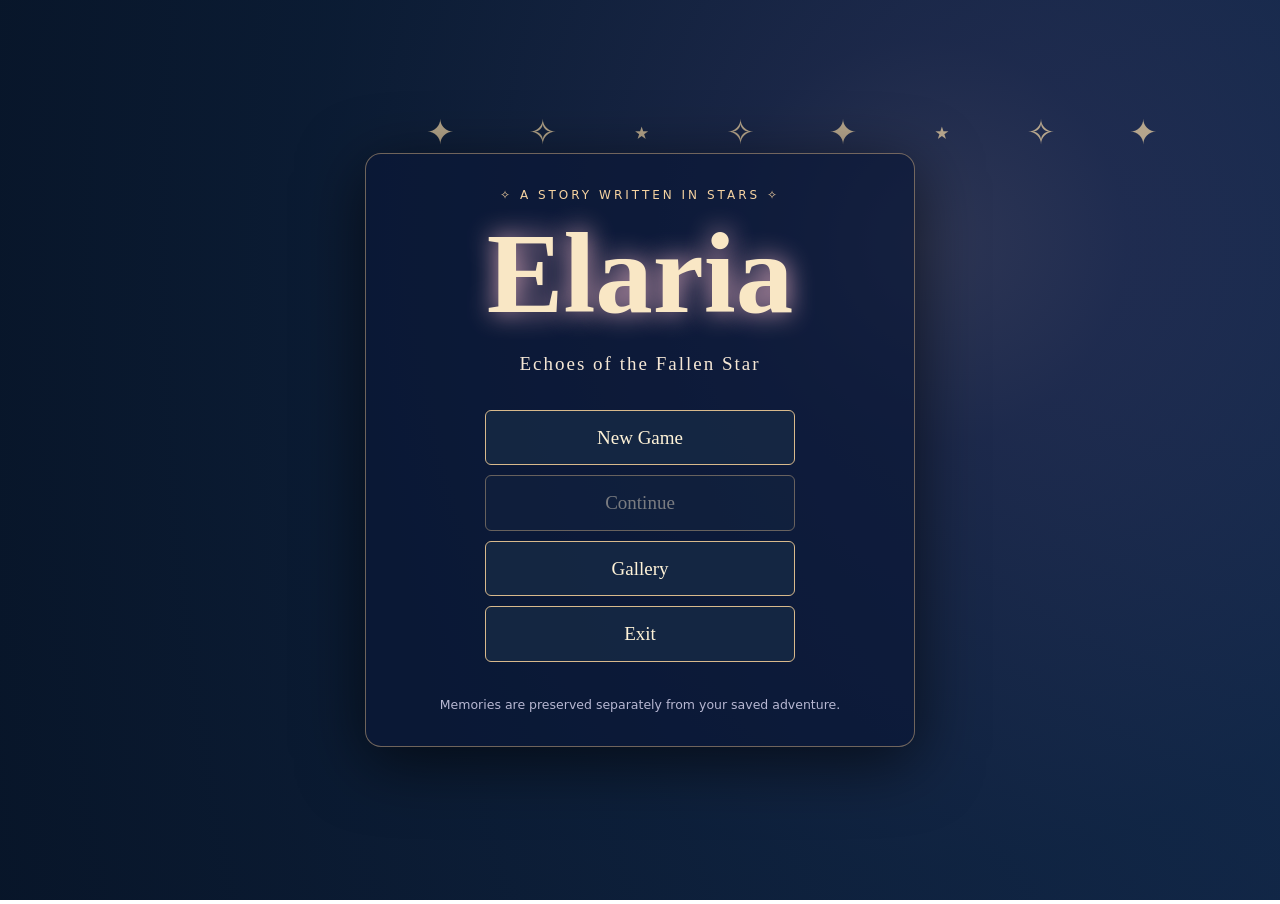
<file: index.html>
<!doctype html><html><head><meta name="viewport" content="width=device-width,initial-scale=1"><title>Elaria</title><style>html,body{margin:0;height:100%}iframe{border:0;width:100%;height:100%}</style></head><body><iframe id="game" src="game.html" title="Elaria RPG"></iframe><script src="portrait-loader.js"></script></body></html>
</file>
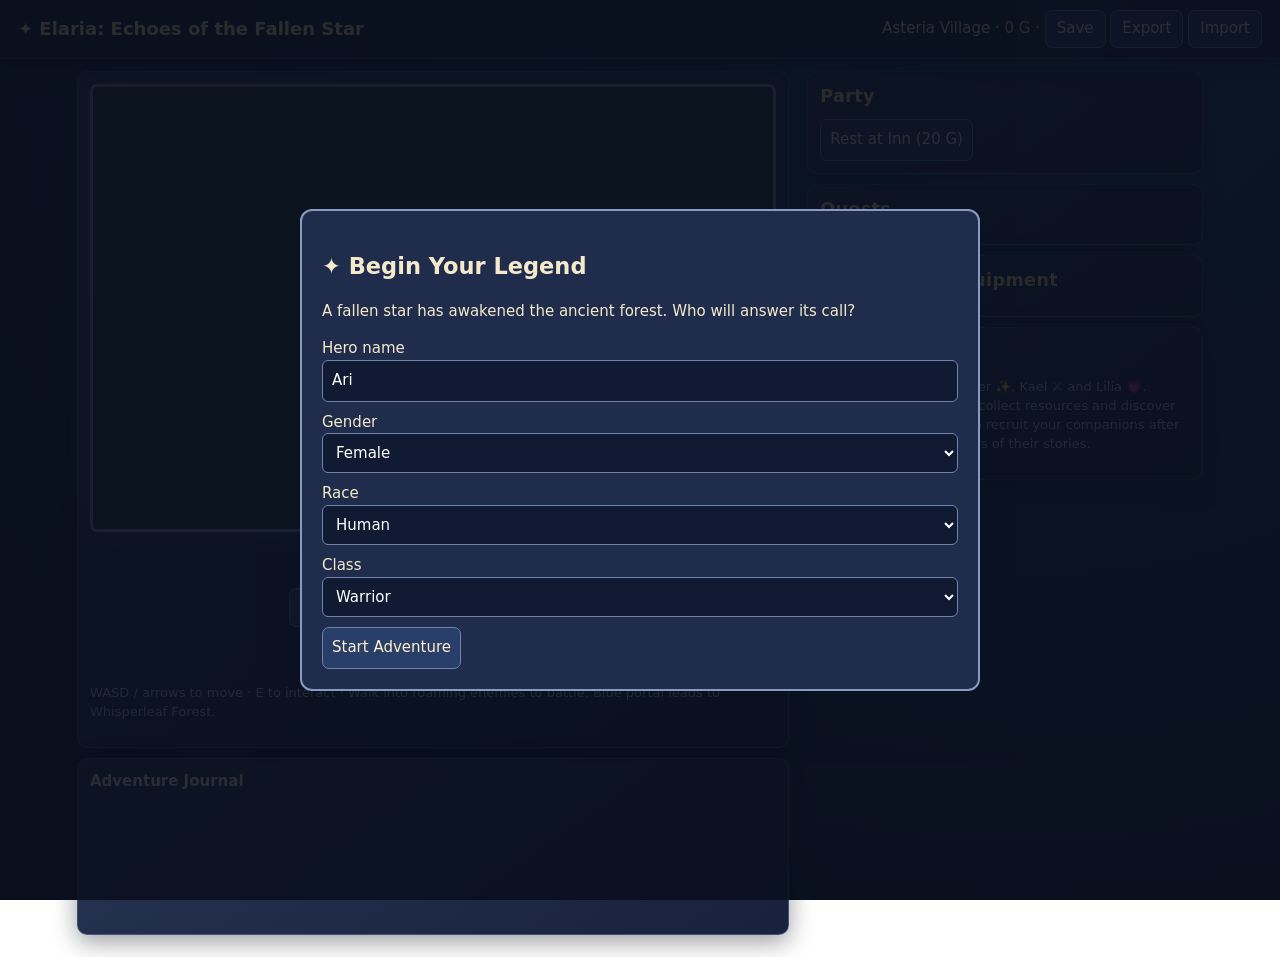
<file: game.html>
<!doctype html><html lang="en"><head><meta charset="UTF-8"><meta name="viewport" content="width=device-width,initial-scale=1"><meta name="theme-color" content="#171d36"><title>Elaria: Echoes of the Fallen Star</title><style>
*{box-sizing:border-box}body{margin:0;background:radial-gradient(circle at top,#30365d,#10162b 70%);color:#f4eacb;font:15px system-ui,sans-serif}button,select,input{font:inherit}button{background:#293e68;color:#fff2cf;border:1px solid #6986ac;border-radius:7px;padding:9px;cursor:pointer}button:hover{background:#3b598c}button:disabled{opacity:.4}header{background:#1b2544;padding:10px 18px;display:flex;justify-content:space-between;gap:10px;flex-wrap:wrap}h1{font-size:18px;margin:0;color:#ffe09c}main{max-width:1150px;margin:auto;padding:12px;display:grid;grid-template-columns:minmax(0,700px) minmax(270px,1fr);gap:12px}.panel{background:#1b2540;border:1px solid #48587a;border-radius:10px;padding:12px;margin-bottom:10px}canvas{width:100%;image-rendering:pixelated;border:3px solid #8b83b9;box-shadow:0 0 22px #737db744;background:#203c34;border-radius:7px;display:block}#log{height:130px;overflow:auto;font-size:13px;line-height:1.6}#controls{display:flex;justify-content:center;gap:8px;flex-wrap:wrap;margin-top:8px}.stats{font-size:13px;line-height:1.8}.pill{display:inline-block;background:#344b71;border-radius:20px;padding:3px 9px;margin:3px}.gold{color:#ffd17a}.modal{position:fixed;inset:0;background:#090e1bdc;display:flex;align-items:center;justify-content:center;padding:15px;z-index:4}.modal.hidden{display:none}.dialog{background:#202c4c;border:2px solid #879ac2;border-radius:12px;padding:20px;width:min(680px,100%);max-height:90vh;overflow:auto}label{display:block;margin:10px 0}select,input{width:100%;padding:9px;background:#101a32;color:white;border:1px solid #7184ac;border-radius:6px}.actions{display:flex;flex-wrap:wrap;gap:8px;margin-top:10px}.muted{color:#bdc6d9;font-size:13px}.enemy{color:#ffaaa5}.ally{color:#a6e7b5}#party,#quests,#gear{line-height:1.6}#battleUI{display:none}#battleUI.active{display:block}#exploreUI.hidden{display:none}@media(max-width:800px){main{display:block}header{font-size:12px}button{padding:11px}}
</style><style>
/* Combat-only character animation system */
#combatStage{position:relative;min-height:238px;overflow:hidden;border:2px solid #7584b8;border-radius:12px;margin:12px 0;background:radial-gradient(ellipse at 52% 78%,#5b618b 0%,#303b64 43%,#141d39 100%);isolation:isolate}
#combatStage:before{content:"";position:absolute;inset:0;background:repeating-linear-gradient(90deg,transparent 0 35px,#ffffff07 36px 37px),linear-gradient(transparent 72%,#6f709044 73%,#3d496e 100%);pointer-events:none}
#combatStage .moon{position:absolute;right:17%;top:10px;width:80px;height:80px;border-radius:50%;background:#c8d7f0;box-shadow:0 0 50px #b8c8ff77;opacity:.45}
#combatStage .stage-party{position:absolute;left:2%;bottom:18px;display:flex;align-items:flex-end;gap:4px;width:64%;height:185px}
#combatStage .stage-enemy{position:absolute;right:3%;bottom:18px;width:31%;display:flex;justify-content:center;align-items:flex-end;height:185px}
#combatStage .fighter{position:relative;width:85px;height:150px;flex-shrink:1;min-width:0;display:flex;flex-direction:column;align-items:center;justify-content:flex-end;transform-origin:50% 92%;animation:elaria-idle 2.3s ease-in-out infinite;filter:drop-shadow(0 7px 3px #050a1c99)}
#combatStage .fighter:nth-child(2){animation-delay:-.8s}#combatStage .fighter:nth-child(3){animation-delay:-1.5s}
#combatStage .fighter .head{width:46px;height:47px;border-radius:45% 45% 48% 48%;background:linear-gradient(115deg,#ffe2c2,#dba788);border:2px solid #453e5b;position:relative;z-index:2}
#combatStage .fighter .hair{position:absolute;left:-4px;right:-4px;top:-11px;height:25px;background:var(--hair,#7359a3);border-radius:55% 50% 28% 20%;box-shadow:inset 7px -4px #ffffff25}
#combatStage .fighter .eyes{position:absolute;top:25px;left:11px;width:6px;height:5px;background:#2c3b60;box-shadow:16px 0 #2c3b60}
#combatStage .fighter .body{width:58px;height:64px;background:linear-gradient(90deg,var(--outfit,#5d79bd),#c3d6f5,var(--outfit,#5d79bd));clip-path:polygon(21% 0,79% 0,100% 100%,0 100%);margin-top:-2px;border-radius:6px}
#combatStage .fighter .feet{width:45px;height:22px;background:linear-gradient(90deg,#202a4d 0 42%,transparent 42% 58%,#202a4d 58%);border-radius:3px}
#combatStage .fighter .weapon{position:absolute;right:-8px;top:56px;font-size:30px;transform:rotate(-15deg);filter:drop-shadow(0 0 4px #a4dfff)}
#combatStage .fighter .nametag{position:absolute;bottom:-15px;font-size:11px;white-space:nowrap;background:#17233bd9;padding:2px 6px;border-radius:4px;color:#fff2d9}
#combatStage .fighter.enemy .head{background:linear-gradient(110deg,#a3b6cc,#4f608b);border-color:#3a3158}
#combatStage .fighter.enemy .body{background:linear-gradient(90deg,#4d426d,#b092c9,#4d426d)}
#combatStage .fighter.enemy{width:115px;transform:scale(1.12);animation:elaria-foe-idle 2.8s ease-in-out infinite}
#combatStage .fighter.defeated{opacity:.2;filter:grayscale(1);animation:none;transform:rotate(20deg)}
#combatStage .fighter.current{filter:drop-shadow(0 0 11px #e9d795)}
#combatStage .fighter.strike{animation:elaria-strike .52s ease-in-out 1}
#combatStage .fighter.cast{animation:elaria-cast .85s ease-in-out 1}
#combatStage .fighter.ultimate{animation:elaria-ultimate 1.2s ease-in-out 1;z-index:4}
#combatStage .fighter.hit{animation:elaria-hit .42s ease-in-out 1}
#combatStage .fx{position:absolute;inset:0;pointer-events:none;display:flex;align-items:center;justify-content:center;font-size:110px;color:#d5e8ff;text-shadow:0 0 25px #8ccfff;animation:elaria-fx .85s ease-out forwards;z-index:5}
#combatStage .fx.heal{color:#b7ffc6;text-shadow:0 0 28px #8fffbd}#combatStage .fx.ult{font-size:150px;color:#ffe4a3;text-shadow:0 0 40px #ad9cff}
#combatStage .stage-label{position:absolute;left:12px;top:10px;font-size:11px;letter-spacing:2px;color:#e8d8ff;opacity:.8}
@keyframes elaria-idle{0%,100%{transform:translateY(0) rotate(-1deg)}50%{transform:translateY(-6px) rotate(1deg)}}
@keyframes elaria-foe-idle{0%,100%{transform:translateY(0) scale(1.08)}50%{transform:translateY(-8px) scale(1.13)}}
@keyframes elaria-strike{0%,100%{transform:translateX(0)}40%{transform:translateX(75px) rotate(10deg)}60%{transform:translateX(65px) rotate(-12deg)}}
@keyframes elaria-cast{0%,100%{transform:translateY(0)}35%{transform:translateY(-22px) scale(1.08);filter:drop-shadow(0 0 20px #b2f6ff)}}
@keyframes elaria-ultimate{0%{transform:scale(1)}35%{transform:scale(1.35) translateY(-22px);filter:drop-shadow(0 0 35px #ffdf7e)}65%{transform:scale(1.25) translateX(45px)}100%{transform:scale(1)}}
@keyframes elaria-hit{0%,100%{transform:translateX(0)}25%{transform:translateX(-12px);filter:brightness(2)}50%{transform:translateX(9px)}}
@keyframes elaria-fx{0%{opacity:0;transform:scale(.2) rotate(-30deg)}35%{opacity:1;transform:scale(1.2) rotate(0)}100%{opacity:0;transform:scale(1.8) rotate(30deg)}}
@media(max-width:500px){#combatStage{min-height:200px}#combatStage .fighter{width:60px;transform:scale(.83);transform-origin:bottom center}#combatStage .stage-party{gap:0;left:0}#combatStage .stage-enemy{right:0}#combatStage .fighter.enemy{transform:scale(.95)}}
@media(prefers-reduced-motion:reduce){#combatStage .fighter,#combatStage .fx{animation:none!important}}
</style><style>
/* Interface and adaptive controls */
:root{--surface:#1c2745;--edge:#6076a1;--accent:#e8c88a}
body{font-family:system-ui,-apple-system,Segoe UI,sans-serif;line-height:1.45}
header{position:sticky;top:0;z-index:3;background:#151e36ef;backdrop-filter:blur(12px);border-bottom:1px solid #6d78a366;align-items:center;box-shadow:0 8px 24px #080e2099}
header button{padding:7px 11px}
.panel{background:linear-gradient(145deg,#263453,#18213d);border:1px solid #61749d88;box-shadow:0 7px 25px #05091466}
.panel h3{margin:0 0 10px;color:#f4d69c;letter-spacing:.4px}
button{transition:background .15s,transform .12s;touch-action:manipulation}
button:active{transform:scale(.96)}
button:focus-visible{outline:3px solid #f1d49c;outline-offset:2px}
#battleUI .actions{display:grid;grid-template-columns:repeat(2,minmax(0,1fr));gap:9px}
#battleActions button{min-height:50px;font-weight:600;background:linear-gradient(135deg,#385785,#28395e);border-color:#879cc6}
#battleActions button:last-child:not(:first-child){background:linear-gradient(135deg,#75539e,#493878);border-color:#bc9add}
#combatants{display:flex;flex-wrap:wrap;gap:4px;margin:10px 0}
#turnQueue{background:#111a30;border-radius:7px;padding:8px;line-height:1.6}
#controls{display:grid;grid-template-columns:repeat(3,58px) minmax(90px,145px);grid-template-rows:repeat(3,48px);gap:5px;align-items:stretch;justify-content:center}
#controls button{font-size:22px;font-weight:700;padding:0;background:#354d77;user-select:none;-webkit-user-select:none}
#controls button:nth-child(1){grid-column:2;grid-row:1}
#controls button:nth-child(2){grid-column:1;grid-row:2}
#controls button:nth-child(3){grid-column:4;grid-row:1/4;font-size:15px;background:#6d4e8d}
#controls button:nth-child(4){grid-column:3;grid-row:2}
#controls button:nth-child(5){grid-column:2;grid-row:3}
#controls:after{content:'✦';grid-column:2;grid-row:2;display:grid;place-items:center;color:#b6a8db}
#combatStage .fighter.shield-bash{animation:shield-impact .7s ease-in-out 1!important}
#combatStage .fighter.twin-strike{animation:twin-cut .7s ease-in-out 1!important}
#combatStage .fighter.arcane-cast{animation:arcane-rise .8s ease-in-out 1!important}
#combatStage .fighter.healing-cast{animation:healer-prayer .8s ease-in-out 1!important}
#combatStage .combat-special{position:absolute;left:40%;top:26%;font-size:72px;z-index:7;pointer-events:none;filter:drop-shadow(0 0 15px #a7d7ff);animation:technique-fx .9s ease-out forwards}
#combatStage .combat-special.shield{font-size:100px;color:#c5e6ff;animation:shield-fx .7s ease-out forwards}
#combatStage .combat-special.twin{font-size:65px;color:#fff1d0;animation:twin-fx .8s ease-out forwards}
#combatStage .combat-special.arcane{font-size:120px;color:#b3adff;animation:arcane-fx .9s ease-out forwards}
#combatStage .combat-special.heal{color:#a9ffd5;animation:healing-fx 1s ease-out forwards}
#combatStage .combat-special.ultimate{left:25%;top:14%;font-size:90px;color:#ffe7aa;animation:ultimate-fx 1s ease-out forwards}
#combatStage .technique-name{position:absolute;left:0;right:0;top:7%;text-align:center;z-index:9;font-weight:800;letter-spacing:2px;color:#fff4d5;text-shadow:0 2px 12px #070a1c,0 0 15px #d1a8ef;animation:technique-title 1s ease-out forwards}
@keyframes shield-impact{0%,100%{transform:translateX(0)}35%{transform:translateX(55px) rotate(-8deg)}58%{transform:translateX(100px) rotate(9deg) scale(1.12)}}
@keyframes twin-cut{0%,100%{transform:translateX(0)}28%{transform:translateX(70px) rotate(-17deg)}50%{transform:translateX(35px) rotate(14deg)}75%{transform:translateX(95px) rotate(-12deg)}}
@keyframes arcane-rise{0%,100%{transform:translateY(0)}40%{transform:translateY(-20px) scale(1.1);filter:drop-shadow(0 0 25px #a29dff)}}
@keyframes healer-prayer{0%,100%{transform:translateY(0)}45%{transform:translateY(-18px);filter:drop-shadow(0 0 25px #a4ffd1)}}
@keyframes technique-fx{0%{opacity:0;transform:scale(.3)}45%{opacity:1;transform:scale(1.1)}100%{opacity:0;transform:scale(1.6)}}
@keyframes shield-fx{0%{opacity:0;transform:translateX(-80px) scale(.6) rotate(-35deg)}50%{opacity:1;transform:translateX(45px) scale(1.25) rotate(12deg)}100%{opacity:0;transform:translateX(90px) scale(1.6)}}
@keyframes twin-fx{0%{opacity:0;transform:rotate(-50deg) scale(.5)}40%{opacity:1;transform:rotate(30deg) scale(1.3)}75%{opacity:1;transform:rotate(-30deg) scale(1.2)}100%{opacity:0;transform:scale(1.8)}}
@keyframes arcane-fx{0%{opacity:0;transform:scale(.1) rotate(0)}50%{opacity:1;transform:scale(1.3) rotate(180deg)}100%{opacity:0;transform:scale(2) rotate(360deg)}}
@keyframes healing-fx{0%{opacity:0;transform:translateY(50px) scale(.4)}50%{opacity:1;transform:translateY(-20px) scale(1.3)}100%{opacity:0;transform:translateY(-90px) scale(1.7)}}
@keyframes ultimate-fx{0%{opacity:0;transform:scale(.2)}35%{opacity:1;transform:scale(1.6)}75%{opacity:1;transform:scale(1.3) rotate(20deg)}100%{opacity:0;transform:scale(2.4)}}
@keyframes technique-title{0%{opacity:0;transform:translateY(-20px)}25%,70%{opacity:1;transform:translateY(0)}100%{opacity:0;transform:translateY(-10px)}}
@media(min-width:801px){main{grid-template-columns:minmax(0,1.8fr) minmax(300px,1fr)}#controls{grid-template-columns:repeat(3,48px) minmax(100px,130px);grid-template-rows:repeat(3,39px)}#controls button{font-size:19px}}
@media(max-width:800px){body{font-size:14px}main{padding:8px}.panel{padding:10px}header{padding:9px 10px}#controls{grid-template-columns:repeat(3,62px) minmax(90px,135px);grid-template-rows:repeat(3,51px)}#controls button{min-height:48px}#battleActions button{min-height:56px}#combatStage{min-height:210px}}
@media(max-width:420px){#controls{grid-template-columns:repeat(3,54px) minmax(88px,120px);grid-template-rows:repeat(3,47px)}#battleUI .actions{grid-template-columns:1fr 1fr}#battleActions button{font-size:12px;padding:8px 4px}header h1{font-size:15px}#combatStage .combat-special{font-size:54px}}
@media(prefers-reduced-motion:reduce){#combatStage .combat-special,#combatStage .technique-name,#combatStage .fighter{animation:none!important}}
</style></head><body><header><h1>✦ Elaria: Echoes of the Fallen Star</h1><div><span id="location">Asteria Village</span> · <span id="money" class="gold">0 G</span> · <button onclick="save()">Save</button> <button onclick="exportSave()">Export</button> <button onclick="document.getElementById('importFile').click()">Import</button><input id="importFile" type="file" accept=".json" hidden onchange="importSave(event)"></div></header>
<main><section><div class="panel"><canvas id="world" width="640" height="416" aria-label="Pixel art exploration world"></canvas><div id="exploreUI"><div id="controls"><button onclick="move(0,-1)">↑</button><button onclick="move(-1,0)">←</button><button onclick="interact()">Interact / E</button><button onclick="move(1,0)">→</button><button onclick="move(0,1)">↓</button></div><p class="muted">WASD / arrows to move · E to interact · Walk into roaming enemies to battle. Blue portal leads to Whisperleaf Forest.</p></div><div id="battleUI"><h3 id="battleTitle"></h3><div id="turnQueue" class="muted"></div><div id="combatants"></div><div id="battleActions" class="actions"></div></div></div><div class="panel"><b>Adventure Journal</b><div id="log"></div></div></section>
<aside><div class="panel"><h3>Party</h3><div id="party"></div><button onclick="rest()">Rest at Inn (20 G)</button></div><div class="panel"><h3>Quests</h3><div id="quests"></div></div><div class="panel"><h3>Inventory & Equipment</h3><div id="gear"></div></div><div class="panel"><h3>World Guide</h3><p class="muted">Village: speak to the Elder ✨, Kael ⚔️ and Lilia 💗. Forest: defeat enemies, collect resources and discover the Fallen Star. Return to recruit your companions after completing both chapters of their stories.</p></div></aside></main>
<div id="modal" class="modal hidden"><div class="dialog" id="dialog"></div></div>
<script>
const W=20,H=13,T=32,canvas=document.getElementById('world'),ctx=canvas.getContext('2d');let state,battle=null,seed=7;
const races={Human:{hp:0,atk:1,def:0,spd:0},Elf:{hp:-8,atk:0,def:0,spd:15},Beastkin:{hp:8,atk:2,def:0,spd:5}};
const classes={Warrior:{hp:130,atk:17,def:12,spd:95,skill:'Shield Bash'},Mage:{hp:90,atk:22,def:6,spd:110,skill:'Arcane Burst'},Rogue:{hp:100,atk:18,def:8,spd:130,skill:'Twin Strike'},Assassin:{hp:95,atk:20,def:6,spd:165,skill:'Phantom Acceleration'},Gunner:{hp:110,atk:23,def:7,spd:112,skill:'Reload'},Witch:{hp:88,atk:20,def:5,spd:116,skill:'Venom Bloom'}};
const items={potion:{name:'Healing Potion',type:'item'},herb:{name:'Moonleaf Herb',type:'item'},iron:{name:'Iron Shard',type:'item'},sword:{name:'Rustic Blade',type:'weapon',atk:5},boots:{name:'Traveler Boots',type:'armor',spd:12},charm:{name:'Starlit Charm',type:'accessory',hp:20},leafblade:{name:'Whisperleaf Saber',type:'weapon',atk:10,set:'Whisperleaf'},leafcoat:{name:'Whisperleaf Mantle',type:'armor',def:6,set:'Whisperleaf'},leafring:{name:'Whisperleaf Ring',type:'accessory',spd:18,set:'Whisperleaf'},starstaff:{name:'Astral Staff',type:'weapon',atk:13,set:'Astral'},starrobe:{name:'Astral Robe',type:'armor',hp:25,set:'Astral'},starorb:{name:'Astral Orb',type:'accessory',atk:7,set:'Astral'}};
const quests=[['The Falling Light','Speak to Elder Mira in Asteria.'],['Whispers in the Leaves','Defeat 3 forest monsters and investigate the fallen star.'],['The Silent Blade I','Speak to Kael, then defeat 2 wolves.'],['The Silent Blade II','Collect 2 Iron Shards and speak to Kael again.'],['A Prayer Gone Wrong I','Speak to Lilia and gather 3 Moonleaf Herbs.'],['A Prayer Gone Wrong II','Defeat 2 slimes and return to Lilia.']];
function starter(name,gender,race,cl){let c=classes[cl],r=races[race];return {id:'hero',name,gender,race,cl,level:1,exp:0,hp:c.hp+r.hp,maxhp:c.hp+r.hp,atk:c.atk+r.atk,def:c.def+r.def,spd:c.spd+r.spd,energy:0,gear:{weapon:null,armor:null,accessory:null}}}
function newGame(){const name=document.getElementById('cname').value.trim()||'Ari',gender=document.getElementById('cgender').value,race=document.getElementById('crace').value,cl=document.getElementById('cclass').value;if(cl==='Witch'&&gender!=='Female'){alert('Witch is available only to female characters.');return}state={hero:starter(name,gender,race,cl),party:[],zone:'village',x:10,y:9,gold:60,inv:{potion:3},flags:{},kills:{slime:0,wolf:0,bandit:0},log:[]};closeModal();note('Welcome to Asteria, '+name+'. Elder Mira awaits you by the fountain.');save();render()}
function showCreate(){modal('<h2>✦ Begin Your Legend</h2><p>A fallen star has awakened the ancient forest. Who will answer its call?</p><label>Hero name<input id="cname" maxlength="20" value="Ari"></label><label>Gender<select id="cgender"><option>Female</option><option>Male</option><option>Nonbinary</option></select></label><label>Race<select id="crace"><option>Human</option><option>Elf</option><option>Beastkin</option></select></label><label>Class<select id="cclass"><option>Warrior</option><option>Mage</option><option>Rogue</option><option>Assassin</option><option>Gunner</option><option>Witch</option></select></label><button onclick="newGame()">Start Adventure</button>')}
function modal(html){document.getElementById('dialog').innerHTML=html;document.getElementById('modal').classList.remove('hidden')}function closeModal(){document.getElementById('modal').classList.add('hidden')}
function note(s){state.log.unshift(s);state.log=state.log.slice(0,40);document.getElementById('log').innerHTML=state.log.map(x=>'• '+x).join('<br>')}
function rand(x,y){let v=Math.sin(x*127.1+y*311.7+seed)*43758.5453;return v-Math.floor(v)}
const npcs=[{x:10,y:4,icon:'✨',name:'Elder Mira',id:'elder'},{x:5,y:7,icon:'⚔️',name:'Kael',id:'kael'},{x:15,y:7,icon:'💗',name:'Lilia',id:'lilia'},{x:3,y:3,icon:'🛒',name:'Merchant',id:'merchant'},{x:17,y:3,icon:'🏠',name:'Innkeeper',id:'inn'}];
function walls(x,y){if(x<0||y<0||x>=W||y>=H)return true;if(state.zone==='village')return (x===0||x===19||y===0||y===12)&&!(x===19&&y===6);return false}
function move(dx,dy){if(!state||battle)return;let x=state.x+dx,y=state.y+dy;if(walls(x,y))return;if(state.zone==='village'&&x===19&&y===6){state.zone='forest';state.x=1;state.y=6;note('You enter Whisperleaf Forest.');}else if(state.zone==='forest'&&x===0&&y===6){state.zone='village';state.x=18;state.y=6;note('You return to Asteria.');}else{state.x=x;state.y=y;if(false)startBattle(rand(x,y)<.48?'slime':rand(x+3,y)<.8?'wolf':'bandit')}render();autoSave()}
function interact(){if(battle)return;if(state.zone==='village'){let n=npcs.find(n=>Math.abs(n.x-state.x)+Math.abs(n.y-state.y)<=2);if(n){talk(n.id);return}note('There is nobody close enough to speak to.')}else{if(Math.abs(state.x-16)+Math.abs(state.y-3)<=3){if(!state.flags.star){state.flags.star=true;note('A shard of a fallen star pulses with strange magic. Return to Elder Mira.');gain('starorb');state.gold+=80}else note('The fallen star is quiet now.')}else if(rand(state.x,state.y)<.55){gain('herb');note('You gathered a Moonleaf Herb.')}else startBattle('slime')}render();autoSave()}
function talk(id){let f=state.flags;if(id==='elder'){if(!f.elder){f.elder=true;modal('<h2>Elder Mira</h2><p>Last night, a star fell into Whisperleaf Forest. Creatures that once lived peacefully have turned violent. Seek the star and return with what you learn.</p><button onclick="closeModal()">I will investigate</button>')}else if(f.star&&!f.mainDone){f.mainDone=true;state.gold+=150;gain('starstaff');modal('<h2>Chapter One: The Star That Wept</h2><p>The shard bears the seal of the lost kingdom of Elaria. Mira fears this is only the beginning. A distant voice whispers: “Find the three echoes...”</p><p>Reward: 150 gold and Astral Staff. Chapter Two coming later.</p><button onclick="closeModal()">Continue</button>')}else modal('<p>Elder Mira: The forest still holds secrets. Gather strength, young traveler.</p><button onclick="closeModal()">Close</button>')}
if(id==='kael'){if(!f.kael1){f.kael1=true;modal('<h2>Kael — The Silent Blade, Part I</h2><p>“The wolves have become aggressive. Two must be stopped before they reach the village.” Kael turns away, hiding an old knight insignia.</p><button onclick="closeModal()">Accept</button>')}else if(!f.kael2&&state.kills.wolf>=2){f.kael2=true;modal('<h2>Kael — Part II: A Broken Oath</h2><p>“My sword broke defending the border. Bring two Iron Shards. I will tell you why I left the royal guard.”</p><button onclick="closeModal()">Accept</button>')}else if(f.kael2&&!f.kaelJoined&&count('iron')>=2){consume('iron',2);f.kaelJoined=true;state.party.push({id:'kael',name:'Kael',cl:'Warrior',level:1,exp:0,hp:145,maxhp:145,atk:19,def:14,spd:88,energy:0,gear:{weapon:null,armor:null,accessory:null}});modal('<h2>Kael Joins!</h2><p>“I failed to protect someone once. Never again.” Kael joins your party as a steadfast warrior.</p><button onclick="closeModal()">Welcome, Kael</button>')}else modal('<p>Kael: '+(f.kaelJoined?'My blade is yours.':f.kael2?'Bring me 2 Iron Shards.':'Defeat 2 wolves in the forest.')+'</p><button onclick="closeModal()">Close</button>')}
if(id==='lilia'){if(!f.lilia1){f.lilia1=true;modal('<h2>Lilia — A Prayer Gone Wrong, Part I</h2><p>“Oh! My healing spell turned the church flowers blue! Could you find three Moonleaf Herbs? Pretty please?”</p><button onclick="closeModal()">Of course!</button>')}else if(!f.lilia2&&count('herb')>=3){consume('herb',3);f.lilia2=true;modal('<h2>Lilia — Part II: Courage in Bloom</h2><p>“The forest slimes are stealing our medicine! I want to help, but I keep tripping over my robes...” Defeat 2 slimes to protect the village clinic.</p><button onclick="closeModal()">We can do it!</button>')}else if(f.lilia2&&!f.liliaJoined&&state.kills.slime>=2){f.liliaJoined=true;state.party.push({id:'lilia',name:'Lilia',cl:'Priestess',level:1,exp:0,hp:100,maxhp:100,atk:12,def:8,spd:112,energy:0,gear:{weapon:null,armor:null,accessory:null}});modal('<h2>Lilia Joins!</h2><p>“I promise I will heal everyone! ...As long as I remember which spell is which!” Lilia joins as your priestess.</p><button onclick="closeModal()">Welcome, Lilia!</button>')}else modal('<p>Lilia: '+(f.liliaJoined?'We can do this together!':f.lilia2?'Please defeat 2 slimes!':'Please gather 3 Moonleaf Herbs!')+'</p><button onclick="closeModal()">Close</button>')}
if(id==='merchant')modal('<h2>Asteria Market</h2><p>Healing Potion restores 60 HP — 25 gold.</p><button onclick="buyPotion()">Buy Potion</button> <button onclick="closeModal()">Leave</button>');
if(id==='inn')rest();render();autoSave()}
function buyPotion(){if(state.gold<25)return alert('Not enough gold');state.gold-=25;gain('potion');render()}
function rest(){if(state.gold<20)return note('You need 20 gold to rest.');state.gold-=20;members().forEach(p=>p.hp=stats(p).maxhp);note('Your party rests at the inn.');render();autoSave()}
function gain(id){state.inv[id]=(state.inv[id]||0)+1;note('Obtained: '+items[id].name)}function count(id){return state.inv[id]||0}function consume(id,n=1){state.inv[id]-=n;if(state.inv[id]<=0)delete state.inv[id]}
function members(){return [state.hero,...state.party]}function stats(p){let s={maxhp:p.maxhp,atk:p.atk,def:p.def,spd:p.spd};let sets={};Object.values(p.gear).forEach(id=>{if(!id)return;let i=items[id];['hp','atk','def','spd'].forEach(k=>s[k==='hp'?'maxhp':k]+=i[k]||0);if(i.set)sets[i.set]=(sets[i.set]||0)+1});if((sets.Whisperleaf||0)>=2)s.spd+=15;if((sets.Whisperleaf||0)>=3)s.atk+=8;if((sets.Astral||0)>=2)s.atk+=10;if((sets.Astral||0)>=3)s.maxhp+=30;return s}
function equip(pid,id){let p=members().find(x=>x.id===pid),slot=items[id].type,old=p.gear[slot];if(!count(id))return;consume(id);if(old)gain(old);p.gear[slot]=id;p.hp=Math.min(p.hp,stats(p).maxhp);render();autoSave()}
function unequip(pid,slot){let p=members().find(x=>x.id===pid);if(!p.gear[slot])return;gain(p.gear[slot]);p.gear[slot]=null;render();autoSave()}
function usePotion(pid){if(!count('potion'))return;let p=members().find(x=>x.id===pid);consume('potion');p.hp=Math.min(stats(p).maxhp,p.hp+60);note(p.name+' recovered 60 HP.');render();autoSave()}
function enemy(type){let a={slime:{name:'Moss Slime',hp:50,atk:11,def:3,spd:70},wolf:{name:'Forest Wolf',hp:80,atk:16,def:5,spd:115},bandit:{name:'Forest Bandit',hp:115,atk:19,def:8,spd:95},boss:{name:'Starfallen Warden',hp:290,atk:25,def:12,spd:105}}[type];return {...a,id:'enemy',type,hp:a.hp,maxhp:a.hp,energy:0,clock:10000/a.spd}}
function startBattle(type){if(!state.flags.elder&&type==='boss')return;let e=enemy(type);battle={enemy:e,clocks:{},points:3,turn:null};members().forEach(p=>battle.clocks[p.id]=10000/stats(p).spd);battle.clocks.enemy=e.clock;note('A '+e.name+' appears!');nextTurn();render()}
function nextTurn(){if(!battle)return;let alive=[...members().filter(p=>p.hp>0),battle.enemy].filter(p=>p.hp>0);if(battle.enemy.hp<=0){victory();return}if(!members().some(p=>p.hp>0)){defeat();return}let id=alive.reduce((a,b)=>battle.clocks[a.id]<=battle.clocks[b.id]?a:b).id;let time=battle.clocks[id];Object.keys(battle.clocks).forEach(k=>battle.clocks[k]-=time);battle.turn=id;let p=alive.find(x=>x.id===id);battle.clocks[id]=10000/(id==='enemy'?p.spd:stats(p).spd);if(id==='enemy'){let targets=members().filter(x=>x.hp>0),target=targets[Math.floor(Math.random()*targets.length)];hit(p,target,1);note(p.name+' attacks '+target.name+'!');nextTurn()}else render()}
function hit(a,b,mul=1){let as=a.id==='enemy'?a:stats(a),bs=b.id==='enemy'?b:stats(b);let d=Math.max(1,Math.round((as.atk*mul-bs.def*.45)*(.9+Math.random()*.2)));b.hp=Math.max(0,b.hp-d);note(a.name+' deals '+d+' damage to '+b.name+'.');return d}
function act(kind){if(!battle||battle.turn==='enemy')return;let p=members().find(x=>x.id===battle.turn),e=battle.enemy;if(kind==='basic'){hit(p,e,1);battle.points=Math.min(5,battle.points+1);p.energy=Math.min(100,p.energy+25)}if(kind==='skill'){if(battle.points<1)return;battle.points--;if(p.cl==='Priestess'){let t=members().filter(x=>x.hp>0).sort((a,b)=>a.hp/stats(a).maxhp-b.hp/stats(b).maxhp)[0];t.hp=Math.min(stats(t).maxhp,t.hp+55);note(p.name+' heals '+t.name+' for 55 HP.')}else hit(p,e,p.cl==='Mage'?2.1:1.65);p.energy=Math.min(100,p.energy+35)}if(kind==='ultimate'){if(p.energy<100)return;p.energy=0;if(p.cl==='Priestess'){members().forEach(t=>{if(t.hp>0)t.hp=Math.min(stats(t).maxhp,t.hp+85)});note('Lilia casts Miracle Bloom!')}else hit(p,e,3.3)}if(e.hp<=0)victory();else nextTurn();render();autoSave()}
function ultimate(pid){if(!battle)return;let p=members().find(x=>x.id===pid);if(!p||p.hp<=0||p.energy<100)return;p.energy=0;if(p.cl==='Priestess'){members().filter(x=>x.hp>0).forEach(x=>x.hp=Math.min(stats(x).maxhp,x.hp+85));note('Miracle Bloom restores the party!')}else hit(p,battle.enemy,3.3);if(battle.enemy.hp<=0)victory();render();autoSave()}
function victory(){let e=battle.enemy,exp=e.type==='boss'?150:e.type==='bandit'?35:e.type==='wolf'?24:16,gold=e.type==='boss'?200:10+Math.floor(Math.random()*19);state.gold+=gold;if(state.kills[e.type]!==undefined)state.kills[e.type]++;members().forEach(p=>{p.exp+=exp;while(p.exp>=p.level*70){p.exp-=p.level*70;p.level++;p.maxhp+=14;p.hp+=14;p.atk+=3;p.def+=2;p.spd+=2;note(p.name+' reached level '+p.level+'!')}});let drops=e.type==='slime'?['herb','potion','leafring']:e.type==='wolf'?['iron','boots','leafcoat']:e.type==='bandit'?['iron','sword','leafblade']:['starstaff','starrobe','starorb'];let drop=drops[Math.floor(Math.random()*drops.length)];gain(drop);if(Math.random()<.35)gain(e.type==='wolf'?'iron':'herb');note('Victory! +'+exp+' EXP each, +'+gold+' gold.');battle=null;render();autoSave()}
function defeat(){note('Your party was defeated. You awaken in Asteria, missing 20 gold.');state.gold=Math.max(0,state.gold-20);state.zone='village';state.x=10;state.y=9;members().forEach(p=>p.hp=Math.max(1,Math.round(stats(p).maxhp*.5)));battle=null;render();autoSave()}
function render(){if(!state)return;document.getElementById('location').textContent=state.zone==='village'?'Asteria Village':'Whisperleaf Forest';document.getElementById('money').textContent=state.gold+' G';draw();document.getElementById('exploreUI').classList.toggle('hidden',!!battle);document.getElementById('battleUI').classList.toggle('active',!!battle);
document.getElementById('party').innerHTML=members().map(p=>{let s=stats(p);return '<p><b>'+p.name+'</b> Lv.'+p.level+' '+p.cl+'<br>❤️ '+p.hp+'/'+s.maxhp+' · ⚔ '+s.atk+' · 🛡 '+s.def+' · ⚡ '+s.spd+'<br>EXP '+p.exp+'/'+(p.level*70)+' · Energy '+p.energy+'/100</p>'}).join('');
let f=state.flags;document.getElementById('quests').innerHTML='<p>🌟 '+(f.mainDone?'Chapter I complete':f.star?'Return to Elder Mira':f.elder?'Explore the forest and find the star':'Speak to Elder Mira')+'</p><p>⚔ Kael: '+(f.kaelJoined?'Recruited':f.kael2?'Iron Shards '+count('iron')+'/2':f.kael1?'Wolves '+state.kills.wolf+'/2':'Speak to Kael')+'</p><p>💗 Lilia: '+(f.liliaJoined?'Recruited':f.lilia2?'Slimes '+state.kills.slime+'/2':f.lilia1?'Herbs '+count('herb')+'/3':'Speak to Lilia')+'</p>';
let gear='';members().forEach(p=>{gear+='<b>'+p.name+'</b><br>';for(let slot of ['weapon','armor','accessory'])gear+=slot+': '+(p.gear[slot]?items[p.gear[slot]].name+' <button onclick="unequip(\''+p.id+'\',\''+slot+'\')">Remove</button>':'—')+'<br>'});gear+='<hr><b>Bag</b><br>';for(let [id,n] of Object.entries(state.inv)){let i=items[id];gear+=i.name+' ×'+n+' ';if(['weapon','armor','accessory'].includes(i.type))members().forEach(p=>gear+='<button onclick="equip(\''+p.id+'\',\''+id+'\')">Equip '+p.name+'</button>');if(id==='potion')members().forEach(p=>gear+='<button onclick="usePotion(\''+p.id+'\')">Use on '+p.name+'</button>');gear+='<br>'}gear+='<p class="muted">Whisperleaf set: 2 pieces +15 SPD, 3 pieces +8 ATK. Astral set: 2 pieces +10 ATK, 3 pieces +30 HP.</p>';document.getElementById('gear').innerHTML=gear;
if(battle){let e=battle.enemy;document.getElementById('battleTitle').textContent='⚔ '+e.name+' — '+e.hp+'/'+e.maxhp+' HP · Skill Points '+battle.points+'/5';document.getElementById('turnQueue').textContent='Current turn: '+(battle.turn==='enemy'?'Enemy':members().find(x=>x.id===battle.turn)?.name||'')+' · Action values: '+Object.entries(battle.clocks).sort((a,b)=>a[1]-b[1]).map(([id,v])=>id+' '+v.toFixed(0)).join(' | ');document.getElementById('combatants').innerHTML=members().map(p=>'<span class="pill ally">'+p.name+' '+p.hp+' HP · '+p.energy+' Energy</span>').join('')+'<span class="pill enemy">'+e.name+' '+e.hp+' HP</span>';let p=members().find(x=>x.id===battle.turn);document.getElementById('battleActions').innerHTML=(p?'<button onclick="act(\'basic\')">Basic Attack (+1 SP)</button><button '+(battle.points<1?'disabled':'')+' onclick="act(\'skill\')">'+(p.cl==='Priestess'?'Healing Prayer':p.cl==='Mage'?'Arcane Burst':p.cl==='Rogue'?'Twin Strike':'Shield Bash')+' (1 SP)</button>':'')+members().filter(x=>x.energy>=100&&x.hp>0).map(x=>'<button onclick="ultimate(\''+x.id+'\')">✨ '+x.name+' Ultimate</button>').join('')}
}
function draw(){ctx.clearRect(0,0,640,416);for(let y=0;y<H;y++)for(let x=0;x<W;x++){let v=rand(x,y),forest=state.zone==='forest';ctx.fillStyle=forest?(v<.18?'#285b40':v<.55?'#317348':'#397f4a'):(v<.3?'#6f9b65':'#7cad71');ctx.fillRect(x*T,y*T,T,T);if(forest){if(v>.79){ctx.fillStyle='#1d4938';ctx.fillRect(x*T+7,y*T+4,18,23);ctx.fillStyle='#4d9a58';ctx.fillRect(x*T+3,y*T,26,18)}else if(v<.12){ctx.fillStyle='#b9c77c';ctx.fillRect(x*T+13,y*T+15,4,4)}}else{if((x===10||y===6)&&x>0&&x<19&&y>0&&y<12){ctx.fillStyle='#c8b48a';ctx.fillRect(x*T,y*T,T,T)}if(v>.91){ctx.fillStyle='#d1e3a2';ctx.fillRect(x*T+9,y*T+10,4,4)}}}
if(state.zone==='village'){npcs.forEach(n=>{ctx.font='24px sans-serif';ctx.fillText(n.icon,n.x*T+3,n.y*T+26)});ctx.fillStyle='#64d8ff';ctx.fillRect(19*T,6*T,32,32);ctx.fillStyle='#fff';ctx.font='11px sans-serif';ctx.fillText('FOREST',570,182)}else{ctx.fillStyle='#78c5ff';ctx.fillRect(0,6*T,32,32);ctx.fillStyle='#aee8f7';ctx.beginPath();ctx.arc(16*T+16,3*T+16,16,0,7);ctx.fill();ctx.font='22px sans-serif';ctx.fillText('✦',16*T+5,3*T+24);ctx.font='11px sans-serif';ctx.fillText('STAR',16*T,3*T-7)}
ctx.fillStyle='#222b51';ctx.fillRect(state.x*T+7,state.y*T+18,18,12);ctx.fillStyle='#f6d2b6';ctx.fillRect(state.x*T+10,state.y*T+7,12,12);ctx.fillStyle='#efb85e';ctx.fillRect(state.x*T+9,state.y*T+4,14,5);ctx.fillStyle='#fff';ctx.fillRect(state.x*T+12,state.y*T+12,3,3)}
function save(){if(!state)return;localStorage.setItem('elaria-save-v1',JSON.stringify(state));note('Game saved locally.')}function autoSave(){if(state)localStorage.setItem('elaria-save-v1',JSON.stringify(state))}
function exportSave(){if(!state)return;let blob=new Blob([JSON.stringify(state,null,2)],{type:'application/json'}),a=document.createElement('a');a.href=URL.createObjectURL(blob);a.download='elaria-save.json';a.click();URL.revokeObjectURL(a.href)}
function importSave(e){let file=e.target.files[0];if(!file)return;file.text().then(t=>{try{let s=JSON.parse(t);if(!s.hero||!s.zone||!s.inv)throw Error('Invalid save');state=s;battle=null;autoSave();render();note('Save imported.')}catch(err){alert('Invalid save file')}})}
document.addEventListener('keydown',e=>{if(!state||battle||!document.getElementById('modal').classList.contains('hidden')||['INPUT','SELECT'].includes(document.activeElement.tagName))return;let keys={ArrowUp:[0,-1],w:[0,-1],ArrowDown:[0,1],s:[0,1],ArrowLeft:[-1,0],a:[-1,0],ArrowRight:[1,0],d:[1,0]};if(keys[e.key]){e.preventDefault();move(...keys[e.key])}if(e.key==='e'||e.key==='Enter')interact()});
try{let saved=JSON.parse(localStorage.getItem('elaria-save-v1'));if(saved?.hero&&saved?.inv){state=saved;render();note('Welcome back! Your journey continues.')}else showCreate()}catch(e){showCreate()}
</script><script>
/* Moonfall expansion — keeps legacy local saves compatible. */
Object.assign(items,{
wardenblade:{name:'Moonfall Wardenblade',type:'weapon',atk:18,set:'Moonfall Warden'},
wardencoat:{name:'Moonfall Wardenplate',type:'armor',def:12,hp:25,set:'Moonfall Warden'},
wardenseal:{name:'Moonfall Warden Sigil',type:'accessory',spd:24,set:'Moonfall Warden'},
crystal:{name:'Moonfall Crystal',type:'item'},
moonpetal:{name:'Silver Moonpetal',type:'item'}
});
const originalStats=stats;stats=function(p){let s=originalStats(p),n=Object.values(p.gear).filter(id=>id&&items[id]?.set==='Moonfall Warden').length;if(n>=2)s.def+=12;if(n>=3){s.atk+=15;s.spd+=15}return s};
const originalMove=move;move=function(dx,dy){
if(!state||battle)return;
let x=state.x+dx,y=state.y+dy;
if(state.zone==='forest'&&x===19&&y===6){state.zone='moonfall';state.x=1;state.y=6;state.flags.bossDefeatedThisVisit=false;note('Moonfall Ruins: an ancient Warden guards the altar.');render();autoSave();return}
if(state.zone==='moonfall'&&x===0&&y===6){state.zone='forest';state.x=18;state.y=6;note('You leave the ruins. The Warden will respawn on your next visit.');render();autoSave();return}
if(state.zone==='moonfall'){if(x<0||x>=W||y<0||y>=H)return;state.x=x;state.y=y;
if(Math.abs(x-15)+Math.abs(y-5)<=1&&!state.flags.bossDefeatedThisVisit)startBattle('boss');
else if(false)startBattle(Math.random()<.5?'wolf':'bandit');
render();autoSave();return}
originalMove(dx,dy)
};
const originalInteract=interact;interact=function(){
if(state?.zone==='moonfall'&&!battle){
if(Math.abs(state.x-15)+Math.abs(state.y-5)<=2&&!state.flags.bossDefeatedThisVisit)startBattle('boss');
else if(Math.random()<.5){gain('crystal');note('You gathered a Moonfall Crystal.')}else{gain('moonpetal');note('You gathered a Silver Moonpetal.')}
render();autoSave();return}
originalInteract()
};
const originalTalk=talk;talk=function(id){
let f=state.flags;
if(id==='elder'&&f.mainDone){
if(!f.chapter2){f.chapter2=true;modal('<h2>Chapter II: The Moonfall Oath</h2><p>“Beyond the eastern edge of Whisperleaf lies Moonfall Ruins. Defeat the ancient Warden guarding the second echo, then return to me.”</p><button onclick="closeModal()">I will go</button>')}
else if((f.wardenKills||0)>0&&!f.chapter2Done){f.chapter2Done=true;state.gold+=250;gain('wardenseal');modal('<h2>Chapter II Complete</h2><p>Kael recognizes the sentinel’s insignia. The Warden protected the vanished kingdom of Elaria. Your next clue points to the northern mountains.</p><p>Reward: 250 gold and Moonfall Warden Sigil.</p><button onclick="closeModal()">Continue</button>')}
else if(f.chapter2Done&&!f.chapter3){f.chapter3=true;modal('<h2>Chapter III: A Promise Beneath the Stars</h2><p>Lilia hears a sacred song within the echo. Kael reveals that his former order guarded these very ruins. The road to the mountains will open in a future chapter.</p><button onclick="closeModal()">Continue</button>')}
else originalTalk(id);
render();autoSave();return
}
if(id==='merchant'){
if(f.merchantQuest&&!f.merchantDone&&count('crystal')>=3){consume('crystal',3);f.merchantDone=true;state.gold+=120;gain('leafblade');modal('<h2>Side Story Complete: Lost Caravan</h2><p>The merchant thanks you for the three Moonfall Crystals. Reward: Whisperleaf Saber and 120 gold.</p><button onclick="closeModal()">Close</button>')}
else modal('<h2>Merchant — The Lost Caravan</h2><p>Collect 3 Moonfall Crystals from the ruins. Progress: '+count('crystal')+'/3.</p><button onclick="buyPotion()">Buy Potion (25 G)</button> <button onclick="state.flags.merchantQuest=true;closeModal();render()">Accept Quest</button> <button onclick="closeModal()">Leave</button>');
render();autoSave();return
}
if(id==='inn'){
if(f.innQuest&&!f.innDone&&count('moonpetal')>=3){consume('moonpetal',3);f.innDone=true;state.gold+=100;gain('starrobe');modal('<h2>Side Story Complete: Moonlight Tea</h2><p>Three Silver Moonpetals will heal weary travelers. Reward: Astral Robe and 100 gold.</p><button onclick="closeModal()">Close</button>')}
else modal('<h2>Innkeeper — Moonlight Tea</h2><p>Collect 3 Silver Moonpetals from Moonfall Ruins. Progress: '+count('moonpetal')+'/3.</p><button onclick="state.flags.innQuest=true;closeModal();render()">Accept Quest</button> <button onclick="closeModal();rest()">Rest (20 G)</button> <button onclick="closeModal()">Leave</button>');
render();autoSave();return
}
originalTalk(id)
};
const originalVictory=victory;victory=function(){
if(battle?.enemy?.type==='boss'){state.flags.bossDefeatedThisVisit=true;state.flags.wardenKills=(state.flags.wardenKills||0)+1;let drop=['wardenblade','wardencoat','wardenseal'][(state.flags.wardenKills-1)%3];gain(drop);note('The Moonfall Warden drops '+items[drop].name+'! Its spirit will reform when you leave and return.')}
originalVictory()
};
const originalRender=render;render=function(){
originalRender();if(!state)return;
if(state.zone==='moonfall')document.getElementById('location').textContent='Moonfall Ruins';
let q=document.getElementById('quests');q.innerHTML+='<p>🌙 Moonfall Oath: '+(state.flags.chapter2Done?'Complete':state.flags.chapter2?'Defeat the Warden and report to Mira':'Finish Chapter I')+'</p><p>📦 Lost Caravan: '+(state.flags.merchantDone?'Complete':count('crystal')+'/3 crystals')+'</p><p>🍵 Moonlight Tea: '+(state.flags.innDone?'Complete':count('moonpetal')+'/3 petals')+'</p>';
document.getElementById('gear').innerHTML+='<p class="muted">Moonfall Warden set: 2 pieces +12 DEF; 3 pieces +15 ATK and +15 SPD. Boss drops rotate through the three pieces.</p>';
};
const originalDraw=draw;draw=function(){
if(state.zone==='moonfall'){
ctx.clearRect(0,0,640,416);
for(let y=0;y<13;y++)for(let x=0;x<20;x++){let v=rand(x,y);ctx.fillStyle=v<.35?'#344663':v<.7?'#425776':'#506687';ctx.fillRect(x*32,y*32,32,32);ctx.strokeStyle='#6a7d9b';ctx.strokeRect(x*32+.5,y*32+.5,31,31);if(v>.87){ctx.fillStyle='#9ab4ce';ctx.fillRect(x*32+11,y*32+7,10,22);ctx.fillStyle='#c3d6e7';ctx.fillRect(x*32+8,y*32+4,16,5)}}
ctx.fillStyle='#7cc7e9';ctx.fillRect(0,192,32,32);ctx.fillStyle='#9381b9';ctx.fillRect(14*32,4*32,96,96);ctx.fillStyle='#67518b';ctx.fillRect(15*32,5*32,32,32);ctx.font='26px sans-serif';ctx.fillText(state.flags.bossDefeatedThisVisit?'✧':'👑',15*32,5*32+26);ctx.font='12px sans-serif';ctx.fillStyle='#f1e2ff';ctx.fillText('MOONFALL WARDEN',13*32+10,4*32-10);
}else originalDraw();
let x=state.x*32,y=state.y*32;if(state.zone==='moonfall'||state.zone==='village'||state.zone==='forest'){
ctx.fillStyle='#18233d';ctx.fillRect(x+8,y+26,6,5);ctx.fillRect(x+19,y+26,6,5);ctx.fillStyle='#6373bf';ctx.fillRect(x+7,y+18,19,9);ctx.fillStyle='#a5c9f2';ctx.fillRect(x+10,y+19,13,5);ctx.fillStyle='#f8d3b5';ctx.fillRect(x+10,y+7,13,12);ctx.fillStyle='#493e6b';ctx.fillRect(x+8,y+3,17,7);ctx.fillRect(x+7,y+7,4,10);ctx.fillStyle='#f5f7ff';ctx.fillRect(x+12,y+12,3,3);ctx.fillRect(x+20,y+12,2,3);
}
if(state.zone==='forest'){ctx.fillStyle='#aa8bff';ctx.fillRect(608,192,32,32);ctx.fillStyle='#f3e4ff';ctx.font='11px sans-serif';ctx.fillText('RUINS',574,184)}
};
render();
</script><script>
/* Combat animation presentation. The underlying turn logic and save format remain unchanged. */
const battleRenderBase=render;
function combatPortrait(p,enemySide=false){
const who=p.id==='kael'?'kael':p.id==='lilia'?'lilia':p.id==='enemy'?'enemy':'hero';
const hair={kael:'#313a55',lilia:'#f0a9c7',hero:'#8461b2',enemy:'#b0b3d0'}[who];
const outfit={kael:'#536a89',lilia:'#e7a9cb',hero:'#5d79bd',enemy:'#66517c'}[who];
const weapon={kael:'⚔',lilia:'✧',hero:p.cl==='Mage'?'✦':p.cl==='Rogue'?'🗡':'⚔',enemy:'✦'}[who];
return '<div class="fighter '+(enemySide?'enemy ':'')+(p.hp<=0?'defeated ':'')+(battle?.turn===p.id?'current':'')+'" data-combat-id="'+p.id+'" style="--hair:'+hair+';--outfit:'+outfit+'"><div class="head"><div class="hair"></div><div class="eyes"></div></div><div class="body"></div><div class="feet"></div><div class="weapon">'+weapon+'</div><span class="nametag">'+p.name+'</span></div>';
}
render=function(){
battleRenderBase();
if(!battle)return;
const root=document.getElementById('battleUI');
let stage=document.getElementById('combatStage');
if(!stage){stage=document.createElement('div');stage.id='combatStage';root.insertBefore(stage,document.getElementById('turnQueue'))}
stage.innerHTML='<div class="moon"></div><div class="stage-label">ELARIA • BATTLE</div><div class="stage-party">'+members().map(p=>combatPortrait(p)).join('')+'</div><div class="stage-enemy">'+combatPortrait(battle.enemy,true)+'</div>';
};
function combatEffect(actorId,kind,targetId){
const stage=document.getElementById('combatStage');if(!stage)return;
const actor=Array.from(stage.querySelectorAll('[data-combat-id]')).find(x=>x.dataset.combatId===actorId);
const target=Array.from(stage.querySelectorAll('[data-combat-id]')).find(x=>x.dataset.combatId===targetId);
const character=members().find(p=>p.id===actorId);
const role=actorId==='enemy'?'enemy':character?.cl||'Warrior';
const isHeal=role==='Priestess'&&kind!=='basic';
let technique=kind==='basic'?'basic':kind==='ultimate'?'ultimate':role==='Warrior'?'shield':role==='Mage'?'arcane':role==='Rogue'?'twin':'heal';
if(actor){actor.classList.remove('current');actor.classList.add(technique==='shield'?'shield-bash':technique==='twin'?'twin-strike':technique==='arcane'?'arcane-cast':isHeal?'healing-cast':kind==='ultimate'?'ultimate':'strike')}
if(target&&!isHeal)target.classList.add('hit');
const fx=document.createElement('div');fx.className='combat-special '+technique;
const effects={basic:'⚔',shield:'🛡',arcane:'✦',twin:'⚔ ⚔',heal:'✿',ultimate:role==='Priestess'?'✿ ✦ ✿':role==='Mage'?'✧ ✦ ✧':role==='Rogue'?'⚔ ⚔ ⚔':'⚔ ✦',enemy:'⚡'};
fx.textContent=effects[technique]||'⚔';
stage.appendChild(fx);
const name=document.createElement('div');name.className='technique-name';
name.textContent=kind==='basic'?'Basic Attack':kind==='ultimate'?(role==='Priestess'?'Miracle Bloom':role==='Warrior'?'Oathbreaker':role==='Mage'?'Astral Cataclysm':'Shadow Tempest'):role==='Warrior'?'Shield Bash':role==='Mage'?'Arcane Burst':role==='Rogue'?'Twin Strike':'Healing Prayer';
stage.appendChild(name);
setTimeout(()=>{fx.remove();name.remove();actor?.classList.remove('shield-bash','twin-strike','arcane-cast','healing-cast','ultimate','strike');target?.classList.remove('hit')},1050);
}

const actBase=act;act=function(kind){
if(!battle||battle.turn==='enemy')return;
const actor=battle.turn;
if(kind==='skill'&&battle.points<1)return;
if(kind==='ultimate'&&members().find(p=>p.id===actor)?.energy<100)return;
actBase(kind);combatEffect(actor,kind,'enemy');
};
const ultimateBase=ultimate;ultimate=function(pid){
if(!battle||!members().some(p=>p.id===pid&&p.energy>=100&&p.hp>0))return;
ultimateBase(pid);combatEffect(pid,'ultimate','enemy');
};
const nextTurnBase=nextTurn;
nextTurn=function(){
const enemyWillAct=battle?.turn==='enemy';
nextTurnBase();
if(enemyWillAct&&battle)combatEffect('enemy','basic',members().find(p=>p.hp>0)?.id||'hero');
};
render();
</script><script>
/* Desktop shortcuts only when combat is active; mobile keeps large touch buttons. */
document.addEventListener('keydown',function(e){
if(!battle||!document.getElementById('modal').classList.contains('hidden'))return;
if(['INPUT','SELECT','TEXTAREA'].includes(document.activeElement.tagName))return;
if(e.repeat)return;
if(e.key==='1'){e.preventDefault();act('basic')}
else if(e.key==='2'){e.preventDefault();act('skill')}
else if(e.key==='3'){e.preventDefault();const current=members().find(p=>p.id===battle?.turn);if(current)ultimate(current.id)}
});
/* Pointer controls: taps work on mobile and desktop; suppress double-tap zoom. */
document.getElementById('controls').style.touchAction='manipulation';
const oldCombatRender=render;
render=function(){oldCombatRender();if(!battle)return;
const help=document.getElementById('battleKeys')||document.createElement('p');
help.id='battleKeys';help.className='muted';help.textContent='PC: 1 Basic · 2 Skill · 3 Current character Ultimate  |  Mobile: tap an action';
document.getElementById('battleActions').after(help);
};
render();
</script><style>
#attributePanel{background:#101b33;border:1px solid #6e82ac;border-radius:10px;padding:11px;margin:9px 0}
#attributePanel h4{margin:0 0 6px;color:#f6db9d}
.attribute-row{display:grid;grid-template-columns:1fr 42px 80px;gap:6px;align-items:center;margin:6px 0;font-size:13px}
.attribute-row button{padding:6px;font-size:13px}
#blessingStatus{padding:8px;background:#303956;border-radius:8px;margin:7px 0;font-size:13px}
.church-sign{position:absolute;pointer-events:none}
.branch-choice{display:block;width:100%;text-align:left;margin:9px 0;padding:12px;background:#344a70}
.branch-choice:hover{background:#536997}
</style>
<script>
/* Attributes, church blessings and branching side stories — additive save-compatible expansion */
const ATTRIBUTE_KEYS=['str','vit','agi','int','spi','luk'];
const ATTRIBUTE_LABELS={str:'Strength',vit:'Vitality',agi:'Agility',int:'Intellect',spi:'Spirit',luk:'Luck'};
const ATTRIBUTE_HINTS={str:'Physical attack',vit:'Max HP and defense',agi:'Speed and evasion',int:'Magic attack',spi:'Healing and defense',luk:'Loot chance and critical hit'};
const RACE_ATTRIBUTE_BONUS={Human:{str:1,vit:1,agi:1,int:1,spi:1,luk:1},Elf:{agi:3,int:2,spi:1},Beastkin:{str:3,vit:2,agi:1}};
const CLASS_ATTRIBUTE_BONUS={Warrior:{str:3,vit:3},Mage:{int:4,spi:2},Rogue:{agi:3,luk:3},Priestess:{spi:4,int:2}};
function ensureAttributes(p){
if(!p.attributes)p.attributes={str:0,vit:0,agi:0,int:0,spi:0,luk:0};
if(!Number.isFinite(p.attributePoints))p.attributePoints=Math.max(0,(p.level-1)*3);
if(!Number.isFinite(p.attributeAwardedLevel))p.attributeAwardedLevel=p.level;
if(!p.attributeBaseApplied)p.attributeBaseApplied=true;
}
function attributeValue(p,key){ensureAttributes(p);return (p.attributes[key]||0)+(RACE_ATTRIBUTE_BONUS[p.race]?.[key]||0)+(CLASS_ATTRIBUTE_BONUS[p.cl]?.[key]||0)}
function allocateAttribute(id,key){
if(!ATTRIBUTE_KEYS.includes(key))return;
const p=members().find(p=>p.id===id);if(!p)return;
ensureAttributes(p);if(p.attributePoints<1)return;
p.attributes[key]++;p.attributePoints--;
p.hp=Math.min(p.hp,stats(p).maxhp);
note(p.name+' invested 1 point in '+ATTRIBUTE_LABELS[key]+'.');render();autoSave();
}
const attributeStatsBase=stats;
stats=function(p){
ensureAttributes(p);
let s=attributeStatsBase(p),v=k=>attributeValue(p,k);
const magic=p.cl==='Mage',healer=p.cl==='Priestess',rogue=p.cl==='Rogue';
s.atk+=Math.floor(v('str')*(magic?.35:healer?.35:rogue?.85:1.5)+v('int')*(magic?2.2:healer?.65:.25));
s.def+=Math.floor(v('vit')*.8+v('spi')*.4);
s.maxhp+=Math.floor(v('vit')*(p.cl==='Warrior'?11:8)+v('spi')*2);
s.spd+=Math.floor(v('agi')*(rogue?4.5:3));
s.healPower=Math.floor(v('spi')*(healer?5:2)+v('int')*(healer?2:1));
s.crit=Math.min(.5,.05+v('luk')*.012);
s.lootBonus=Math.min(.65,v('luk')*.015);
if(state?.blessing?.type==='health')s.maxhp=Math.floor(s.maxhp*1.25);
if(state?.blessing?.type==='attack')s.atk=Math.floor(s.atk*1.2);
return s;
};
const attributeHitBase=hit;
hit=function(a,b,mul=1){
if(a.id!=='enemy'&&Math.random()<(stats(a).crit||0)){mul*=1.5;note('Critical strike!')}
return attributeHitBase(a,b,mul);
};
const attributeActBase=act;
act=function(kind){
if(battle&&kind==='skill'){
const p=members().find(x=>x.id===battle.turn);
if(p?.cl==='Priestess'&&battle.points>=1){
const t=members().filter(x=>x.hp>0).sort((a,b)=>a.hp/stats(a).maxhp-b.hp/stats(b).maxhp)[0];
if(t)t.hp=Math.min(stats(t).maxhp,t.hp+(stats(p).healPower||0));
}
}
attributeActBase(kind);
};
const attributeVictoryBase=victory;
victory=function(){
if(!battle)return;
const enemyType=battle.enemy.type;
const lucky=members().reduce((max,p)=>Math.max(max,stats(p).lootBonus||0),0)+(state.blessing?.type==='luck'?.35:0);
const oldLevels=members().map(p=>({id:p.id,level:p.level}));
attributeVictoryBase();
oldLevels.forEach(entry=>{const p=members().find(x=>x.id===entry.id);if(!p)return;ensureAttributes(p);const gainLevels=Math.max(0,p.level-p.attributeAwardedLevel);if(gainLevels){p.attributePoints+=gainLevels*3;p.attributeAwardedLevel=p.level;note(p.name+' earned '+gainLevels*3+' attribute points!')}});
if(Math.random()<Math.min(.9,lucky)){gain(enemyType==='wolf'?'iron':enemyType==='boss'?'crystal':'herb');note('Lucky bonus drop!')}
if(state.blessing){state.blessing.battles--;if(state.blessing.battles<=0){note('The church blessing fades.');state.blessing=null}}
render();autoSave();
};
const attributeNewGameBase=newGame;
newGame=function(){attributeNewGameBase();members().forEach(ensureAttributes);render();autoSave()};
const attributeRenderBase=render;
render=function(){
members().forEach(ensureAttributes);
attributeRenderBase();
if(!state)return;
const partyEl=document.getElementById('party');
let section=document.getElementById('attributePanel');
if(!section){section=document.createElement('div');section.id='attributePanel';partyEl.after(section)}
let html='<h4>✦ Attribute Training</h4><p class="muted">Gain 3 points per level. Race and class change the effects of attributes.</p>';
members().forEach(p=>{
html+='<details '+(p.attributePoints>0?'open':'')+'><summary><b>'+p.name+'</b> · '+p.attributePoints+' unspent points</summary>';
ATTRIBUTE_KEYS.forEach(k=>{html+='<div class="attribute-row"><span title="'+ATTRIBUTE_HINTS[k]+'">'+ATTRIBUTE_LABELS[k]+'</span><b>'+attributeValue(p,k)+'</b><button '+(p.attributePoints<=0?'disabled':'')+' onclick="allocateAttribute(\''+p.id+'\',\''+k+'\')">+ Add</button></div>'});
html+='</details>';
});
section.innerHTML=html;
let bless=document.getElementById('blessingStatus');
if(!bless){bless=document.createElement('div');bless.id='blessingStatus';section.after(bless)}
const b=state.blessing;
bless.textContent=b?'⛪ '+b.label+' · '+b.battles+' battles remaining':'⛪ No active blessing · Visit Father Lucien at the church';
if(state.zone==='village'){
const c=document.getElementById('world');c.setAttribute('aria-label','Asteria Village with Church of Dawn at the northeast');
}
};
const churchDrawBase=draw;
draw=function(){
churchDrawBase();
if(state?.zone!=='village')return;
const x=15*32,y=2*32;
ctx.fillStyle='#4c4c79';ctx.fillRect(x,y+16,92,78);
ctx.fillStyle='#e5d9b7';ctx.fillRect(x+7,y+24,78,67);
ctx.fillStyle='#72628f';ctx.beginPath();ctx.moveTo(x-4,y+26);ctx.lineTo(x+46,y-12);ctx.lineTo(x+96,y+26);ctx.fill();
ctx.fillStyle='#f8e6aa';ctx.fillRect(x+41,y+36,11,18);
ctx.fillStyle='#a4d4ec';ctx.fillRect(x+33,y+63,26,28);
ctx.fillStyle='#f3dba0';ctx.fillRect(x+43,y-8,7,25);ctx.fillRect(x+37,y-2,20,6);
ctx.font='19px sans-serif';ctx.fillText('⛪',x+37,y+41);
ctx.font='12px sans-serif';ctx.fillStyle='#fff2c7';ctx.fillText('CHURCH',x+19,y+110);
ctx.font='20px sans-serif';ctx.fillText('🙏',14*32+3,5*32+26);
};
const churchInteractBase=interact;
interact=function(){
if(state?.zone==='village'&&!battle&&Math.abs(state.x-14)+Math.abs(state.y-5)<=2){talk('priest');return}
churchInteractBase();
};
const churchTalkBase=talk;
talk=function(id){
if(id==='priest'){churchDialog();return}
if(id==='kael'&&state.flags.kaelJoined&&!state.flags.kaelBranchDone){kaelBranch();return}
if(id==='lilia'&&state.flags.liliaJoined&&!state.flags.liliaBranchDone){liliaBranch();return}
churchTalkBase(id);
};
function churchDialog(){
let b=state.blessing;
modal('<h2>⛪ Church of Dawn</h2><p>Father Lucien: “The stars guide our choices, but never choose for us. Accept a blessing, and carry its light into battle.”</p><p class="muted">Blessings last 5 victories. Only one can be active. The prayer is free, but requires 3 victories before another prayer.</p><p>'+(b?'Current: '+b.label+' ('+b.battles+' battles left)':'No active blessing')+'</p><button onclick="prayBlessing()" '+(b?'disabled':'')+'>Receive Random Blessing</button> <button onclick="closeModal()">Leave</button>');
}
function prayBlessing(){
if(state.blessing)return;
const choices=[{type:'luck',label:'Fortune of Dawn — +35% bonus loot chance'},{type:'health',label:'Sacred Vitality — +25% maximum HP'},{type:'regen',label:'Gentle Renewal — recover 12% HP after victory'},{type:'attack',label:'Radiant Might — +20% attack'}];
state.blessing={...choices[Math.floor(Math.random()*choices.length)],battles:5};
note('Father Lucien grants '+state.blessing.label+'.');
closeModal();render();autoSave();
}
const churchVictoryBase=victory;
victory=function(){
const regen=state.blessing?.type==='regen';
churchVictoryBase();
if(regen){members().forEach(p=>{p.hp=Math.min(stats(p).maxhp,p.hp+Math.round(stats(p).maxhp*.12))});note('Gentle Renewal restores party health.');render();autoSave()}
};
function kaelBranch(){
modal('<h2>Kael — Side Story: The Broken Crest</h2><p>A knight arrives with a royal warrant for Kael. “He deserted his post!” Kael says nothing. What should your party do?</p><button class="branch-choice" onclick="chooseBranch(\'kael\',\'mercy\')">Defend Kael and investigate the accusation</button><button class="branch-choice" onclick="chooseBranch(\'kael\',\'duty\')">Ask Kael to confront the knight publicly</button>');
}
function liliaBranch(){
modal('<h2>Lilia — Side Story: The Unfinished Hymn</h2><p>A sick child needs a rare remedy. Lilia has enough magic to attempt a risky healing prayer, but the herbs could be used to prepare a safer medicine.</p><button class="branch-choice" onclick="chooseBranch(\'lilia\',\'faith\')">Trust Lilia to perform the healing prayer</button><button class="branch-choice" onclick="chooseBranch(\'lilia\',\'care\')">Prepare a medicine and help her learn patience</button>');
}
function chooseBranch(who,path){
const f=state.flags;
if(who==='kael'){if(f.kaelBranchDone)return;f.kaelBranchDone=path;state.gold+=path==='mercy'?80:120;gain(path==='mercy'?'wardencoat':'leafblade');modal('<h2>The Broken Crest — '+(path==='mercy'?'The Truth':'A Knight’s Honor')+'</h2><p>'+(path==='mercy'?'Your investigation uncovers forged orders. Kael is cleared, and he quietly thanks you for believing in him.':'Kael challenges the knight to an honorable duel. His victory restores his name, but the royal order now knows where he lives.')+'</p><p>Reward: '+(path==='mercy'?'80 gold and Wardenplate':'120 gold and Whisperleaf Saber')+'. This decision is saved.</p><button onclick="closeModal()">Continue</button>')}
else{if(f.liliaBranchDone)return;f.liliaBranchDone=path;state.gold+=path==='faith'?70:100;gain(path==='faith'?'starrobe':'potion');modal('<h2>The Unfinished Hymn — '+(path==='faith'?'A Miracle':'A Gentle Remedy')+'</h2><p>'+(path==='faith'?'Lilia’s spell blossoms into a brilliant miracle. She learns to trust her heart, even when she stumbles.':'Together you prepare the remedy. The child recovers, and Lilia learns that kindness sometimes means slowing down.')+'</p><p>Reward: '+(path==='faith'?'70 gold and Astral Robe':'100 gold and Healing Potion')+'. This decision is saved.</p><button onclick="closeModal()">Continue</button>')}
render();autoSave();
}
const churchRestBase=rest;
rest=function(){churchRestBase();render()};
render();
</script><style>
#partyManager{margin:10px 0;padding:12px;border:1px solid #9b8abf;border-radius:10px;background:linear-gradient(135deg,#293653,#222742)}
#partyManager button{margin:3px}#partyManager .memberline{padding:9px;margin:7px 0;border-radius:8px;background:#111c34}
#partyManager .active{color:#b9eebd}#partyManager .reserve{color:#c1c9d8}
#partyManager h4{margin:0 0 6px;color:#ffe0a1}
#partyManager select{margin:5px 0}
.story-choices button{display:block;width:100%;text-align:left;margin:8px 0;padding:13px}
</style>
<script>
/* The Third Echo: story expansion, recruitable support and editable 4-slot roster. */
function allCharacters(){return [state.hero,...(state.party||[])]}
function rosterSetup(){
if(!state)return;
if(!Array.isArray(state.activeParty))state.activeParty=['hero',...(state.party||[]).map(p=>p.id)].slice(0,4);
state.activeParty=['hero',...state.activeParty.filter(id=>id!=='hero'&&state.party.some(p=>p.id===id))].slice(0,4);
}
members=function(){if(!state)return[];rosterSetup();return allCharacters().filter(p=>state.activeParty.includes(p.id)).sort((a,b)=>state.activeParty.indexOf(a.id)-state.activeParty.indexOf(b.id))};
function availableForGear(){return allCharacters()}
const equipAllBase=equip;
equip=function(pid,id){const p=allCharacters().find(p=>p.id===pid);if(!p||!items[id]||!count(id))return;const slot=items[id].type;if(!['weapon','armor','accessory'].includes(slot))return;const old=p.gear[slot];consume(id);if(old)gain(old);p.gear[slot]=id;p.hp=Math.min(p.hp,stats(p).maxhp);render();autoSave()};
unequip=function(pid,slot){const p=allCharacters().find(p=>p.id===pid);if(!p||!p.gear[slot])return;gain(p.gear[slot]);p.gear[slot]=null;render();autoSave()};
const rosterUsePotion=usePotion;
usePotion=function(pid){const p=allCharacters().find(p=>p.id===pid);if(!p||!count('potion'))return;consume('potion');p.hp=Math.min(stats(p).maxhp,p.hp+60);note(p.name+' recovers 60 HP.');render();autoSave()};
const rosterAllocate=allocateAttribute;
allocateAttribute=function(id,key){const p=allCharacters().find(p=>p.id===id);if(!p||!ATTRIBUTE_KEYS.includes(key))return;ensureAttributes(p);if(p.attributePoints<=0)return;p.attributes[key]++;p.attributePoints--;p.hp=Math.min(p.hp,stats(p).maxhp);render();autoSave()};
function changeParty(id){
if(battle)return;
rosterSetup();
if(id==='hero')return;
if(!state.party.some(p=>p.id===id))return;
if(state.activeParty.includes(id))state.activeParty=state.activeParty.filter(x=>x!==id);
else if(state.activeParty.length<4)state.activeParty.push(id);
else{note('Party is full: remove a companion before adding another.');return}
render();autoSave();
}
function gearForReserve(pid,itemId){equip(pid,itemId)}
function partyManagerDialog(){
if(battle)return;
rosterSetup();
const unlocked=state.party.length;
let html='<h2>Party Management</h2><p>The protagonist is always active. Maximum party size: 4. Companions not in the active party remain available for equipment and attribute management.</p><p>Unlocked companions: '+unlocked+'/3 · Active: '+state.activeParty.length+'/4</p>';
allCharacters().forEach(p=>{const active=state.activeParty.includes(p.id);html+='<div class="memberline"><b>'+p.name+'</b> — '+p.cl+' · '+(active?'Active':'Reserve')+'<br>';
if(p.id==='hero')html+='<span class="muted">Protagonist (cannot be removed)</span>';
else html+='<button onclick="changeParty(\''+p.id+'\');partyManagerDialog()">'+(active?'Move to reserve':state.activeParty.length>=4?'Party full':'Add to party')+'</button>';
html+='</div>'});
html+='<button onclick="closeModal()">Done</button>';
modal(html);
}
function makeSeren(){
return {id:'seren',name:'Seren',cl:'Bard',race:'Elf',level:1,exp:0,hp:108,maxhp:108,atk:13,def:8,spd:119,energy:0,gear:{weapon:null,armor:null,accessory:null}};
}
function recruitSeren(){
if(state.flags.serenJoined)return;
state.flags.serenJoined=true;
state.party.push(makeSeren());
rosterSetup();
if(state.activeParty.length<4)state.activeParty.push('seren');
gain('starorb');note('Seren the support bard joined your roster!');
modal('<h2>✦ Seren Joins the Adventure</h2><p>“I cannot silence the echoes. But I can teach them to sing with us.”</p><p>Seren specializes in supporting the team. Her skill grants a temporary attack boost and her ultimate inspires the entire party.</p><p>Reward: Astral Orb. Party management is now available.</p><button onclick="closeModal();render()">Welcome, Seren!</button>');
render();autoSave();
}
function serenStory(){
const f=state.flags;
if(!f.seren1){f.seren1=true;modal('<h2>Seren — Part I: A Song Without Words</h2><p>A silver-haired traveling bard sits by the church steps, unable to remember the final verse of a song. She asks you to retrieve a Moonfall Crystal from the ruins to restore the melody.</p><button onclick="closeModal()">Accept</button>')}
else if(!f.seren2){if(count('crystal')<1){modal('<h2>Seren — Part I</h2><p>“One Moonfall Crystal might help me remember the lost verse.”</p><button onclick="closeModal()">Close</button>');return}
consume('crystal');f.seren2=true;
modal('<h2>Seren — Part II: The Price of a Memory</h2><p>The crystal plays the voice of Seren’s lost sister. The melody is incomplete. Seren asks you to help her confront two forest bandits who stole her songbook.</p><p>Defeat 2 bandits, then return to her.</p><button onclick="closeModal()">We will help</button>');
}else if(!f.serenJoined){if(state.kills.bandit<2){modal('<h2>Seren — Part II</h2><p>Defeat two forest bandits to recover Seren’s stolen songbook. Progress: '+state.kills.bandit+'/2.</p><button onclick="closeModal()">Close</button>');return}
recruitSeren();
}else modal('<h2>Seren</h2><p>“The next verse belongs to all of us.”</p><button onclick="closeModal()">Close</button>');
render();autoSave();
}
function chapterFour(){
const f=state.flags;
if(!f.chapter3){modal('<h2>Elder Mira</h2><p>Complete the Moonfall story before continuing.</p><button onclick="closeModal()">Close</button>');return}
if(!f.chapter4){
f.chapter4=true;
modal('<h2>Chapter IV: The Names We Buried</h2><p>Mira unveils a royal chronicle. The fallen stars were not weapons; they were seals holding back a forgotten consciousness. Kael’s order once guarded the seals, while Lilia’s church preserved the song that could close them.</p><p>Three witnesses disagree about the fate of Elaria. Seek their accounts: Kael, Lilia and Seren (if recruited).</p><button onclick="closeModal()">Begin investigation</button>');
}else if(!f.chapter4Choice){
const witnesses=['kael','lilia','seren'].filter(id=>f['witness_'+id]).length;
if(witnesses<2){modal('<h2>Chapter IV: Gathering Testimony</h2><p>Speak to at least two companions about the lost kingdom. Testimonies: '+witnesses+'/2.</p><button onclick="closeModal()">Continue</button>');return}
modal('<h2>Chapter IV: The Trial of Memory</h2><p>One echo demands a choice. Should the truth be revealed to Asteria, even if it causes panic? Or should the party guard the secret until the final seal is found?</p><div class="story-choices"><button onclick="chooseChapterFour(\'truth\')">Reveal the lost history to the villagers</button><button onclick="chooseChapterFour(\'silence\')">Protect Asteria by keeping the secret</button></div>');
}else if(!f.chapter4Done){
f.chapter4Done=true;state.gold+=180;gain(f.chapter4Choice==='truth'?'starstaff':'wardenseal');
modal('<h2>Chapter IV Complete: '+(f.chapter4Choice==='truth'?'The Open Chronicle':'The Silent Covenant')+'</h2><p>'+(f.chapter4Choice==='truth'?'The villagers begin preparing together, though some fear the truth. Mira promises to stand beside you.':'Mira seals the chronicle. The village remains peaceful, but a few companions question the secrecy.')+'</p><p>Reward: 180 gold and rare equipment. Your decision will carry forward.</p><button onclick="closeModal()">Continue</button>');
}else modal('<h2>Elder Mira</h2><p>“The path ahead will be shaped by the choice you made. For now, our story continues here in Asteria.”</p><button onclick="closeModal()">Close</button>');
render();autoSave();
}
function chooseChapterFour(choice){if(state.flags.chapter4Choice)return;state.flags.chapter4Choice=choice;note('Chapter IV decision: '+(choice==='truth'?'Revealed the truth':'Kept the secret')+'.');chapterFour()}
function companionWitness(id){
if(!state.flags.chapter4||state.flags['witness_'+id])return false;
state.flags['witness_'+id]=true;
const lines={
kael:'“The royal guard was ordered to destroy the seals. I refused. The kingdom fell because we obeyed a lie.”',
lilia:'“The church called the echoes a curse. But our oldest hymn calls them sleeping guardians.”',
seren:'“My sister sang the names of those lost. The stars remember people, not monsters.”'
};
modal('<h2>Chapter IV: '+(id==='kael'?'The Knight’s Testimony':id==='lilia'?'The Priestess’s Hymn':'The Bard’s Memory')+'</h2><p>'+lines[id]+'</p><button onclick="closeModal()">Remember this</button>');
render();autoSave();return true;
}
function branchSideStory(id){
const f=state.flags;
if(id==='priest'&&f.chapter4&&!f.sideDawn){
modal('<h2>Side Story: The Last Candle</h2><p>Father Lucien finds an old prayer that may restore the church’s missing records. Do you share the prayer with everyone or keep it with the clergy?</p><div class="story-choices"><button onclick="chooseSide(\'dawn\',\'share\')">Share the prayer with the town</button><button onclick="chooseSide(\'dawn\',\'guard\')">Entrust the prayer to Lucien</button></div>');return true}
if(id==='merchant'&&f.chapter4&&!f.sideMarket){
modal('<h2>Side Story: The Price of Trust</h2><p>A traveler claims the merchant sold counterfeit star crystals. The merchant insists the traveler is lying. What will you do?</p><div class="story-choices"><button onclick="chooseSide(\'market\',\'investigate\')">Investigate both accounts</button><button onclick="chooseSide(\'market\',\'refund\')">Ask the merchant to refund the traveler</button></div>');return true}
return false;
}
function chooseSide(key,choice){
const flag=key==='dawn'?'sideDawn':'sideMarket';if(state.flags[flag])return;
state.flags[flag]=choice;
const reward=key==='dawn'?(choice==='share'?'starrobe':'starorb'):(choice==='investigate'?'leafblade':'potion');
state.gold+=90;gain(reward);
const outcome=key==='dawn'?(choice==='share'?'The town gathers to sing the forgotten hymn. The church opens its archives to everyone.':'Lucien safeguards the prayer, promising to share it when the village is ready.'):(choice==='investigate'?'You discover a bandit swapped the crystals. The merchant’s reputation is restored.':'The refund settles the dispute, but the merchant wonders whether the traveler spoke truthfully.');
modal('<h2>Side Story Complete</h2><p>'+outcome+'</p><p>Reward: 90 gold and '+items[reward].name+'. Your choice is permanent.</p><button onclick="closeModal()">Continue</button>');
render();autoSave();
}
const storyTalkBase=talk;
talk=function(id){
if(id==='seren'){serenStory();return}
if(id==='elder'&&state.flags.chapter3){chapterFour();return}
if(['kael','lilia','seren'].includes(id)&&state.flags.chapter4&&!state.flags['witness_'+id]&&(id==='seren'?state.flags.serenJoined:state.flags[id+'Joined'])){companionWitness(id);return}
if(branchSideStory(id))return;
storyTalkBase(id);
};
const storyInteractBase=interact;
interact=function(){
if(state?.zone==='village'&&!battle&&Math.abs(state.x-13)+Math.abs(state.y-8)<=1){serenStory();return}
storyInteractBase();
};
const storyDrawBase=draw;
draw=function(){
storyDrawBase();
if(state?.zone==='village'){ctx.font='22px sans-serif';ctx.fillText('🎼',13*32+3,8*32+24);ctx.font='10px sans-serif';ctx.fillStyle='#f6e2bc';ctx.fillText('SEREN',13*32-2,8*32+35)}
};
const storyRenderBase=render;
render=function(){
rosterSetup();
storyRenderBase();
if(!state)return;
let partyBox=document.getElementById('party');
let mgr=document.getElementById('partyManager');
if(!mgr){mgr=document.createElement('div');mgr.id='partyManager';partyBox.after(mgr)}
const unlocked=state.party.length;
mgr.innerHTML='<h4>Party Formation '+state.activeParty.length+'/4</h4><p class="muted">Protagonist is always active. '+unlocked+' companions unlocked.</p><button onclick="partyManagerDialog()" '+(battle?'disabled':'')+'>Edit Party Anywhere</button><p class="muted">Equip active or reserve companions from the inventory below.</p>';
const bag=document.getElementById('gear');
let reserve=allCharacters().filter(p=>!state.activeParty.includes(p.id));
if(reserve.length){
let html='<div class="panel"><h4>Reserve Equipment</h4>';
reserve.forEach(p=>{html+='<p><b>'+p.name+'</b> (reserve)</p>';for(const slot of ['weapon','armor','accessory'])html+='<p>'+slot+': '+(p.gear[slot]?items[p.gear[slot]].name+' <button onclick="unequip(\''+p.id+'\',\''+slot+'\')">Remove</button>':'Empty')+'</p>';
Object.keys(state.inv).filter(id=>count(id)>0&&['weapon','armor','accessory'].includes(items[id]?.type)).forEach(id=>{html+='<button onclick="gearForReserve(\''+p.id+'\',\''+id+'\')">Equip '+items[id].name+' to '+p.name+'</button> '});
});html+='</div>';
let el=document.getElementById('reserveGear');
if(!el){el=document.createElement('div');el.id='reserveGear';bag.after(el)}
el.innerHTML=html;
}else document.getElementById('reserveGear')?.remove();
document.getElementById('quests').innerHTML+='<p>🎼 Seren: '+(state.flags.serenJoined?'Recruited':state.flags.seren2?'Bandits '+state.kills.bandit+'/2':state.flags.seren1?'Bring 1 Moonfall Crystal':'Meet Seren near the church')+'</p><p>📜 Chapter IV: '+(state.flags.chapter4Done?'Completed':state.flags.chapter4?'Collect testimony and return to Mira':state.flags.chapter3?'Speak to Mira':'Locked')+'</p><p>🕯 Last Candle: '+(state.flags.sideDawn?'Completed':'Talk to Lucien after Chapter IV begins')+'</p><p>💰 Price of Trust: '+(state.flags.sideMarket?'Completed':'Talk to the merchant after Chapter IV begins')+'</p>';
};
const supportActBase=act;
act=function(kind){
if(battle&&kind==='skill'){
const p=members().find(x=>x.id===battle.turn);
if(p?.cl==='Bard'&&battle.points>=1){
state.supportBuff={battles:2,atk:12,spd:8};
members().forEach(t=>{if(t.hp>0)t.hp=Math.min(stats(t).maxhp,t.hp+12)});
note('Seren performs Echoing Chorus: allies gain ATK and SPD, and recover 12 HP!');
}
}
supportActBase(kind);
};
const supportStatsBase=stats;
stats=function(p){
const s=supportStatsBase(p);
if(state?.supportBuff){s.atk+=state.supportBuff.atk;s.spd+=state.supportBuff.spd}
return s;
};
const supportVictoryBase=victory;
victory=function(){
supportVictoryBase();
if(state?.supportBuff){state.supportBuff.battles--;if(state.supportBuff.battles<=0){state.supportBuff=null;note('Echoing Chorus fades.')}autoSave()}
};
const storyPortraitBase=combatPortrait;
combatPortrait=function(p,enemySide=false){
let html=storyPortraitBase(p,enemySide);
if(p.id==='seren')html=html.replace('--hair:#8461b2','--hair:#c2d8ec').replace('--outfit:#5d79bd','--outfit:#9270c2').replace('>⚔</div>','>♫</div>');
return html;
};
render();
</script><style>
#trainingHall{border:1px solid #8298c1;background:linear-gradient(135deg,#172a49,#1d2440);border-radius:12px;padding:12px;margin:10px 0}
#trainingHall h4{color:#ffdc9b;margin:0 0 7px}
.training-character{border-top:1px solid #ffffff22;padding:8px 0}
.training-character button{margin:4px;min-height:36px}
#world{max-width:100%;height:auto}
.crypt-map-label{color:#ebc9ff}
</style>
<script>
/* Final Moonfall arc: three crypt chapters, renewable boss, manual EXP and ascension. */
items.expnote={name:'Traveler EXP Note (+120 EXP)',type:'item'};
items.expfolio={name:'Scholar EXP Folio (+600 EXP)',type:'item'};
items.expchronicle={name:'Ancient EXP Chronicle (+2500 EXP)',type:'item'};
items.cryptcore={name:'Sovereign Echo Core',type:'item'};
const ASCENSION_COST={20:5,40:25,60:55,80:100};
const EXP_VALUES={expnote:120,expfolio:600,expchronicle:2500};
function setupProgress(p){
if(!p)return;
if(!Number.isFinite(p.levelCap))p.levelCap=Math.min(100,Math.max(20,Math.ceil((p.level||1)/20)*20));
if(!p.ascensionMaterial)p.ascensionMaterial='cryptcore';
if(!Number.isFinite(p.exp))p.exp=0;
}
function levelCharacter(p,amount){
setupProgress(p);
p.exp+=amount;
let levels=0;
while(p.level<p.levelCap&&p.level<100&&p.exp>=p.level*70){
p.exp-=p.level*70;p.level++;levels++;
p.maxhp+=14;p.hp+=14;p.atk+=3;p.def+=2;p.spd+=2;
ensureAttributes(p);p.attributePoints+=3;p.attributeAwardedLevel=p.level;
}
if(p.level>=p.levelCap)p.exp=Math.min(p.exp,p.level*70);
if(levels)note(p.name+' reached level '+p.level+' and gained '+(levels*3)+' attribute points!');
return levels;
}
function useExpItem(pid,itemId){
if(battle||!EXP_VALUES[itemId]||count(itemId)<1)return;
const p=allCharacters().find(p=>p.id===pid);
if(!p)return;setupProgress(p);
if(p.level>=p.levelCap){note(p.name+' must ascend before gaining more levels.');return}
consume(itemId);levelCharacter(p,EXP_VALUES[itemId]);
note(p.name+' received '+EXP_VALUES[itemId]+' EXP from '+items[itemId].name+'.');
render();autoSave();
}
function ascendCharacter(pid){
if(battle)return;
const p=allCharacters().find(p=>p.id===pid);if(!p)return;
setupProgress(p);
const cost=ASCENSION_COST[p.levelCap];
if(!cost||p.level<p.levelCap||count(p.ascensionMaterial)<cost)return;
consume(p.ascensionMaterial,cost);
p.levelCap+=20;
note(p.name+' ascended! New level cap: '+p.levelCap+'.');
render();autoSave();
}
const trainingVictoryBase=victory;
victory=function(){
if(!battle)return;
const type=battle.enemy.type;
const cryptBoss=type==='cryptsovereign';
const earned=cryptBoss?800:type==='boss'?150:type==='bandit'?35:type==='wolf'?24:16;
const before=allCharacters().map(p=>({id:p.id,level:p.level,exp:p.exp,points:p.attributePoints||0,award:p.attributeAwardedLevel||p.level,maxhp:p.maxhp,hp:p.hp,atk:p.atk,def:p.def,spd:p.spd}));
if(cryptBoss){battle.enemy.type='boss';battle.enemy.name='Echo Sovereign';}
trainingVictoryBase();
const hero=state.hero;
before.forEach(old=>{
const p=allCharacters().find(x=>x.id===old.id);if(!p)return;
p.level=old.level;p.exp=old.exp;p.attributePoints=old.points;p.attributeAwardedLevel=old.award;p.maxhp=old.maxhp;p.hp=old.hp;p.atk=old.atk;p.def=old.def;p.spd=old.spd;
});
levelCharacter(hero,earned);
if(cryptBoss){
state.flags.cryptDefeatedThisVisit=true;
state.flags.cryptKills=(state.flags.cryptKills||0)+1;
const amount=3+Math.floor(Math.random()*4);
state.inv.cryptcore=(state.inv.cryptcore||0)+amount;
gain('expchronicle');
state.gold+=350;
note('Echo Sovereign defeated! +'+amount+' Sovereign Echo Cores, +1 EXP Chronicle and +350 bonus gold.');
if(state.flags.cryptChapter===7&&!state.flags.cryptFirstVictory){state.flags.cryptFirstVictory=true;cryptStory(8)}
}
if(!cryptBoss&&Math.random()<.45)gain(type==='boss'?'expfolio':'expnote');
render();autoSave();
};
const trainingStartBattleBase=startBattle;
startBattle=function(type){
if(type==='cryptsovereign'){
if(battle)return;
const e={id:'enemy',type:'cryptsovereign',name:'Echo Sovereign',hp:780,maxhp:780,atk:44,def:22,spd:118,energy:0,clock:10000/118};
battle={enemy:e,clocks:{},points:3,turn:null};
members().forEach(p=>battle.clocks[p.id]=10000/Math.max(1,stats(p).spd));
battle.clocks.enemy=e.clock;
note('The Echo Sovereign awakens beneath the crypt!');
nextTurn();render();return;
}
trainingStartBattleBase(type);
};
const trainingRenderBase=render;
render=function(){
if(!state)return;
allCharacters().forEach(setupProgress);
trainingRenderBase();
const box=document.getElementById('attributePanel');
if(!box)return;
let el=document.getElementById('trainingHall');
if(!el){el=document.createElement('div');el.id='trainingHall';box.after(el)}
let html='<h4>✧ Character Training & Ascension</h4><p class="muted">Only your protagonist earns battle EXP. Train any character with EXP materials. Level caps: 20 / 40 / 60 / 80 / 100. Ascension costs: 5 / 25 / 55 / 100 boss cores.</p><p>Materials: Notes '+count('expnote')+' · Folios '+count('expfolio')+' · Chronicles '+count('expchronicle')+' · Sovereign Cores '+count('cryptcore')+'</p>';
allCharacters().forEach(p=>{
setupProgress(p);
html+='<div class="training-character"><b>'+p.name+'</b> Lv.'+p.level+' / '+p.levelCap+' · EXP '+p.exp+'/'+(p.level*70)+'<div>';
Object.keys(EXP_VALUES).forEach(id=>{html+='<button '+(battle||!count(id)||p.level>=p.levelCap?'disabled':'')+' onclick="useExpItem(\''+p.id+'\',\''+id+'\')">'+items[id].name+'</button>'});
const cost=ASCENSION_COST[p.levelCap];
if(cost)html+='<button '+(battle||p.level<p.levelCap||count(p.ascensionMaterial)<cost?'disabled':'')+' onclick="ascendCharacter(\''+p.id+'\')">Ascend ('+cost+' Cores)</button>';
html+='</div></div>';
});
el.innerHTML=html;
const labels={cryptAntechamber:'Moonfall: Hall of Ash',cryptArchive:'Moonfall: Archive of Names',cryptDepths:'Moonfall: Deepest Crypt'};
if(labels[state.zone])document.getElementById('location').textContent=labels[state.zone];
document.getElementById('quests').innerHTML+='<p>🌑 Final Moonfall Arc: '+(state.flags.cryptChapter||0)+'/9 · '+(state.flags.cryptArcDone?'Arc complete':state.flags.chapter4Done?'Find the sealed stairs in Moonfall Ruins':'Finish Chapter IV')+'</p><p>👑 Echo Sovereign: '+(state.flags.cryptKills||0)+' victories · farmable ascension cores</p>';
};
function cryptStory(step){
const f=state.flags;if(f.cryptArcDone)return;
if(step===5){f.cryptChapter=5;modal('<h2>Chapter VII: The Door Beneath the World</h2><p>At the bottom of the Archive, a black door carries the names of every soul lost when Elaria fell. A voice calls itself the Echo Sovereign: “I kept them alive by keeping them here.”</p><p>Kael recognizes the king’s seal. Lilia hears thousands of voices trapped in a single note. Seren whispers that her sister is among them.</p><p>Beyond this door lies the Deepest Crypt.</p><button onclick="closeModal()">Face the truth</button>')}
else if(step===8){f.cryptChapter=8;modal('<h2>Chapter IX: The Last Echo</h2><p>The Sovereign’s crown fractures. Inside its light, the last king kneels before the memories of his people. “I tried to save them from death. I gave them an eternity without life.”</p><p>The souls ask to be released, but the kingdom’s knowledge would vanish with them. You must decide what Elaria leaves behind.</p><div class="story-choices"><button onclick="cryptEnding(\'release\')">Free the souls and let the kingdom rest</button><button onclick="cryptEnding(\'memory\')">Preserve their memories without imprisoning them</button></div>')}
render();autoSave();
}
function cryptEnding(choice){
if(state.flags.cryptArcDone)return;
state.flags.cryptEnding=choice;state.flags.cryptArcDone=true;state.flags.cryptChapter=9;
state.gold+=1200;gain('expchronicle');gain('expchronicle');
modal('<h2>Moonfall Arc Finale: '+(choice==='release'?'A Dawn Without Chains':'The Song That Remains')+'</h2><p>'+(choice==='release'?'You shatter the crown. The dead rise as a constellation above Moonfall, free at last. Kael lays down his old oath; Lilia weeps as the church bells ring in Asteria. Seren hears her sister’s final goodbye.':'You break the crown’s chains but preserve the memories as a song. The spirits depart, while Seren records their voices for generations yet to come. Kael and Lilia vow to guard the truth rather than bury it.')+'</p><p>As sunrise reaches the deepest chamber, the fallen star stops weeping. The Echo Sovereign’s empty armor remains, its lingering shadow ready to challenge those seeking ascension.</p><p><b>Arc complete.</b> Reward: 1200 gold and 2 Ancient EXP Chronicles. The boss remains farmable after leaving and returning.</p><button onclick="closeModal()">Return to the world</button>');
render();autoSave();
}
function enterCrypt(zone,x,y){
state.zone=zone;state.x=x;state.y=y;
if(zone==='cryptDepths'){state.flags.cryptDefeatedThisVisit=false;if(!state.flags.cryptFirstVictory&&state.flags.cryptChapter<7){state.flags.cryptChapter=7;modal('<h2>Chapter VII: The Door Beneath the World</h2><p>The deepest crypt bears the names of every soul lost when Elaria fell. The Echo Sovereign calls from its throne: “I kept them alive by keeping them here.”</p><p>Kael recognizes the king’s seal. Lilia hears thousands of voices trapped in a single note. Seren whispers that her sister is among them.</p><p>Break the crown and confront the Sovereign.</p><button onclick="closeModal()">Face the Sovereign</button>')}}
render();autoSave();
}
const cryptMoveBase=move;
move=function(dx,dy){
if(!state||battle)return;
const z=state.zone,x=state.x+dx,y=state.y+dy,f=state.flags;
if(z==='moonfall'&&x===18&&y===11){
if(!f.chapter4Done){note('The sealed stairway requires completion of Chapter IV.');return}
if(!f.cryptChapter){f.cryptChapter=1;modal('<h2>Chapter V: Ashes of the First Kingdom</h2><p>Behind the Warden’s altar, stone stairs spiral downward. Kael finds the crest of the royal guard, buried beneath centuries of dust. The old order did not merely defend Elaria: it locked the survivors inside the ruins.</p><p>Lilia hears a hymn rising from below. “Someone is still singing,” she whispers.</p><button onclick="closeModal()">Descend into the Hall of Ash</button>')}
enterCrypt('cryptAntechamber',1,6);return;
}
if(z==='cryptAntechamber'){
if(x===0&&y===6){enterCrypt('moonfall',17,11);return}
if(x===19&&y===6){if(f.cryptChapter<2){note('Examine the ashbound memorial at (10,4) first.');return}enterCrypt('cryptArchive',1,6);return}
}
if(z==='cryptArchive'){
if(x===0&&y===6){enterCrypt('cryptAntechamber',18,6);return}
if(x===19&&y===6){if(f.cryptChapter<5){note('Read the royal record at (10,4) first.');return}enterCrypt('cryptDepths',1,6);return}
}
if(z==='cryptDepths'){
if(x===0&&y===6){enterCrypt('cryptArchive',18,6);return}
if(Math.abs(x-15)+Math.abs(y-6)<=1&&!f.cryptDefeatedThisVisit){state.x=x;state.y=y;startBattle('cryptsovereign');return}
}
if(['cryptAntechamber','cryptArchive','cryptDepths'].includes(z)){
if(x<0||x>=20||y<0||y>=13)return;
state.x=x;state.y=y;
if(false)startBattle(Math.random()<.5?'wolf':'bandit');
render();autoSave();return;
}
cryptMoveBase(dx,dy);
};
const cryptInteractBase=interact;
interact=function(){
if(!state||battle)return;
const f=state.flags,z=state.zone;
if(z==='cryptAntechamber'){
if(Math.abs(state.x-10)+Math.abs(state.y-4)<=2){
if(f.cryptChapter===1){f.cryptChapter=2;modal('<h2>Chapter V: The Oath of Ash</h2><p>Names cover the memorial: guardians, healers, children. Kael finds his ancestor’s name carved beside the words “We obeyed, and the world ended.” He finally confesses that his order was founded to hide the royal betrayal.</p><p>“I will not inherit their silence,” he vows. The sealed gate to the Archive opens.</p><button onclick="closeModal()">Continue</button>')}
else note('The ashbound names remain, finally witnessed.');
}else if(Math.random()<.6)gain('expnote');else gain('expfolio');
render();autoSave();return;
}
if(z==='cryptArchive'){
if(Math.abs(state.x-10)+Math.abs(state.y-4)<=2){
if(f.cryptChapter<5){f.cryptChapter=3;modal('<h2>Chapter VI: The Choir of Forgotten Names</h2><p>The Archive records the final night of Elaria. The king sought to protect his people from the falling star by binding every soul to a single living crown. The spell succeeded — and condemned them to endless waking dreams.</p><p>Lilia discovers the church’s sacred hymn was once the key to undoing the spell. Seren hears her sister’s voice among the choir. The three companions disagree: destroy the crown, or learn what it remembers?</p><button onclick="cryptArchiveDecision()">Decide what to preserve</button>')}
else note('The archive has given up its darkest secret.');
}else gain('expfolio');
render();autoSave();return;
}
if(z==='cryptDepths'){
if(Math.abs(state.x-15)+Math.abs(state.y-6)<=2&&!f.cryptDefeatedThisVisit){startBattle('cryptsovereign');return}
if(f.cryptDefeatedThisVisit)note('The throne is silent. Leave the crypt and return to challenge the Sovereign again.');
else note('A cold heartbeat echoes from the throne.');
render();autoSave();return;
}
cryptInteractBase();
};
function cryptArchiveDecision(){
const f=state.flags;if(f.cryptChapter>=5){closeModal();return}
modal('<h2>Chapter VI: A Choice Before the End</h2><p>What will you carry to the throne?</p><div class="story-choices"><button onclick="cryptArchiveChoice(\'compassion\')">Lilia: The souls deserve release</button><button onclick="cryptArchiveChoice(\'truth\')">Kael: The kingdom must face its crimes</button><button onclick="cryptArchiveChoice(\'song\')">Seren: Their stories must not disappear</button></div>');
}
function cryptArchiveChoice(choice){
if(state.flags.cryptChapter>=5)return;
state.flags.cryptArchiveChoice=choice;
state.flags.cryptChapter=5;
modal('<h2>Chapter VI Complete: The Burden of Memory</h2><p>'+(choice==='compassion'?'You swear to end the suffering, no matter the cost. Lilia’s hymn glows against the darkness.':choice==='truth'?'You carry the royal record as evidence. Kael pledges to expose every lie.':'You copy the names into Seren’s songbook. Their stories will survive the fall of the crown.')+'</p><p>The final seal breaks. A staircase leads to the Deepest Crypt.</p><button onclick="closeModal()">Descend</button>');
render();autoSave();
}
const cryptDrawBase=draw;
draw=function(){
if(!state||!['cryptAntechamber','cryptArchive','cryptDepths'].includes(state.zone)){cryptDrawBase();if(state?.zone==='moonfall'){ctx.fillStyle='#e9c4ff';ctx.font='13px sans-serif';ctx.fillText('SEALED STAIRS',15*32,10*32);ctx.fillStyle='#9374b9';ctx.fillRect(18*32,11*32,32,32)}return}
const z=state.zone;
ctx.clearRect(0,0,640,416);
for(let y=0;y<13;y++)for(let x=0;x<20;x++){
const v=rand(x+(z==='cryptDepths'?43:z==='cryptArchive'?29:17),y);
ctx.fillStyle=v>.7?'#35314b':v>.35?'#2b2a42':'#24253a';ctx.fillRect(x*32,y*32,32,32);
ctx.strokeStyle='#4d4763';ctx.strokeRect(x*32+.5,y*32+.5,31,31);
if(v>.9){ctx.fillStyle='#675a83';ctx.fillRect(x*32+9,y*32+8,14,23)}
}
ctx.fillStyle='#84c8df';ctx.fillRect(0,192,32,32);
if(z!=='cryptDepths'){ctx.fillStyle='#9b78bd';ctx.fillRect(608,192,32,32)}
ctx.font='24px sans-serif';
if(z==='cryptAntechamber'){ctx.fillText('🪦',10*32,4*32+24);ctx.fillStyle='#e4c7f3';ctx.font='13px sans-serif';ctx.fillText('MEMORIAL',9*32,4*32-8)}
if(z==='cryptArchive'){ctx.fillText('📜',10*32,4*32+24);ctx.fillStyle='#e4c7f3';ctx.font='13px sans-serif';ctx.fillText('ROYAL RECORD',9*32,4*32-8)}
if(z==='cryptDepths'){ctx.fillStyle='#625078';ctx.fillRect(13*32,4*32,5*32,5*32);ctx.fillStyle='#ab83d0';ctx.fillRect(15*32,6*32,32,32);ctx.font='33px sans-serif';ctx.fillText(state.flags.cryptDefeatedThisVisit?'✧':'👑',15*32,6*32+27);ctx.fillStyle='#f4ddff';ctx.font='13px sans-serif';ctx.fillText('ECHO SOVEREIGN',13*32,4*32-9)}
const px=state.x*32,py=state.y*32;
ctx.fillStyle='#1d2543';ctx.fillRect(px+8,py+26,6,5);ctx.fillRect(px+19,py+26,6,5);
ctx.fillStyle='#7084c2';ctx.fillRect(px+7,py+18,19,9);
ctx.fillStyle='#f6d4b8';ctx.fillRect(px+10,py+7,13,12);
ctx.fillStyle='#57446d';ctx.fillRect(px+8,py+3,17,7);
ctx.fillStyle='#ffffff';ctx.fillRect(px+12,py+12,3,3);
};
const cryptTalkBase=talk;
talk=function(id){cryptTalkBase(id)};
const cryptNewGameBase=newGame;
newGame=function(){cryptNewGameBase();allCharacters().forEach(setupProgress);render();autoSave()};
render();
</script><style>
@media(min-width:900px){body{max-width:1500px;margin:auto}main{display:grid;grid-template-columns:minmax(0,1.8fr) minmax(340px,1fr);gap:18px}#world{max-height:65vh;object-fit:contain}#controls{max-width:340px;margin:12px auto}#battleUI .actions{grid-template-columns:repeat(3,minmax(0,1fr))}}
@media(max-width:899px){body{width:100%;overflow-x:hidden}main{display:flex;flex-direction:column;padding:8px;gap:9px}#world{width:100%;height:auto;max-width:100%}#controls{max-width:360px;margin:8px auto 15px}#controls button{min-height:52px;font-size:20px}#battleActions button{min-height:62px}}
#expPlanner,#forgePanel{border:1px solid #7890bb;border-radius:10px;padding:12px;margin:10px 0;background:#172441}
#expPlanner select,#expPlanner input{max-width:100%;min-height:38px}
.exp-warning{color:#ffbb89;font-weight:700}
.forge-item{padding:9px;border:1px solid #ffffff30;border-radius:8px;margin:8px 0}
.rarity-gray{color:#c2c2c2}.rarity-green{color:#83e09b}.rarity-blue{color:#83bcff}.rarity-gold{color:#ffdc75}.rarity-red{color:#ff8787}
</style>
<script>
items.golemshard={name:'Golem Temper Shard',type:'item'};
const EQUIP_RARITIES=['gray','green','blue','gold','red'],EQUIP_KEYS=['atk','def','hp','spd','crit'],EQUIP_BASE={atk:2,def:2,hp:10,spd:4,crit:1};
function forgeSetup(){if(!state)return;state.equipmentCatalog||={};state.nextEquipmentId||=1;Object.assign(items,state.equipmentCatalog)}
function makeEquipment(id){forgeSetup();const base=items[id];if(!base||!['weapon','armor','accessory'].includes(base.type)||base.instance)return id;
const roll=Math.random(),rank=roll<.34?0:roll<.60?1:roll<.81?2:roll<.95?3:4;
const pool=[...EQUIP_KEYS],substats={};
for(let n=0;n<=rank;n++){const k=pool.splice(Math.floor(Math.random()*pool.length),1)[0];substats[k]=EQUIP_BASE[k]*(rank+1)*(1+Math.floor(Math.random()*3))}
const uid='forge_'+state.nextEquipmentId++,item={...base,name:base.name+' ['+EQUIP_RARITIES[rank].toUpperCase()+']',rarity:EQUIP_RARITIES[rank],upgrade:0,substats,instance:true,baseId:id};
state.equipmentCatalog[uid]=item;items[uid]=item;return uid}
const forgeGainBase=gain;
gain=function(id){forgeSetup();if(items[id]&&['weapon','armor','accessory'].includes(items[id].type)&&!items[id].instance)id=makeEquipment(id);forgeGainBase(id)};
const forgeStatsBase=stats;
stats=function(p){forgeSetup();const s=forgeStatsBase(p);for(const id of Object.values(p.gear||{})){const it=items[id];if(!it?.instance)continue;for(const [k,v] of Object.entries(it.substats||{})){if(k==='hp')s.maxhp+=v;else if(k==='crit')s.crit=(s.crit||.05)+v/100;else s[k]=(s[k]||0)+v}}return s};
function forgeUpgrade(id){if(battle)return;forgeSetup();const it=items[id];if(!it?.instance||it.upgrade>=15)return;const cost=it.upgrade>=10?3:it.upgrade>=5?2:1;if(count('golemshard')<cost||state.gold<cost*20)return;
consume('golemshard',cost);state.gold-=cost*20;it.upgrade++;
const keys=Object.keys(it.substats),unused=EQUIP_KEYS.filter(k=>!keys.includes(k));
let k;if(it.upgrade%3===0&&unused.length){k=unused[Math.floor(Math.random()*unused.length)];it.substats[k]=EQUIP_BASE[k]*(EQUIP_RARITIES.indexOf(it.rarity)+1)}
else{k=keys[Math.floor(Math.random()*keys.length)];it.substats[k]+=EQUIP_BASE[k]*(it.upgrade%3===0?2:1)}
note(it.name+' enhanced to +'+it.upgrade);render();autoSave()}
</script><script>
function expPlan(p,id,qty){setupProgress(p);const offered=EXP_VALUES[id]*qty;let level=p.level,exp=p.exp,remaining=offered;while(level<p.levelCap&&level<100&&remaining>0){const need=level*70-exp;if(remaining<need){exp+=remaining;remaining=0;break}remaining-=need;level++;exp=0}return {offered,level,wasted:level>=p.levelCap?remaining:0}}
useExpItem=function(pid,id){if(!state||battle||!EXP_VALUES[id])return;const p=allCharacters().find(p=>p.id===pid);if(!p)return;
const qty=Number(prompt('Quantity of '+items[id].name+'? Owned: '+count(id),'1'));if(!Number.isInteger(qty)||qty<1||qty>count(id))return;
if(p.level>=p.levelCap){alert('Ascend before using EXP.');return}
const v=expPlan(p,id,qty);
const message='EXP gained: '+v.offered+'; projected level '+v.level+' / '+p.levelCap+(v.wasted?'; WARNING: '+v.wasted+' EXP will be wasted!':'; no EXP overflow')+'. Confirm consumption?';
if(!confirm(message))return;consume(id,qty);levelCharacter(p,v.offered);render();autoSave()};
</script><script>
const golemStartBase=startBattle;
startBattle=function(type){if(type!=='golem'){golemStartBase(type);return}if(battle)return;
const e={id:'enemy',type:'golem',name:'Moonstone Golem',hp:225,maxhp:225,atk:28,def:19,spd:65,energy:0,clock:10000/65};
battle={enemy:e,clocks:{},points:3,turn:null};members().forEach(p=>battle.clocks[p.id]=10000/Math.max(1,stats(p).spd));battle.clocks.enemy=e.clock;note('A Moonstone Golem rises!');nextTurn();render()};
const golemVictoryBase=victory;
victory=function(){if(!battle)return;const isGolem=battle.enemy.type==='golem';if(isGolem)battle.enemy.type='wolf';golemVictoryBase();
if(isGolem){const qty=1+Math.floor(Math.random()*3);state.inv.golemshard=(state.inv.golemshard||0)+qty;note('Moonstone Golem dropped '+qty+' Temper Shards!');render();autoSave()}};
const golemMoveBase=move;
move=function(dx,dy){if(!state||battle)return;const zone=state.zone;golemMoveBase(dx,dy);
if(!battle&&zone===state.zone&&['moonfall','cryptAntechamber','cryptArchive'].includes(zone)&&false)startBattle('golem')};
</script><script>
const forgeRenderBase=render;
render=function(){if(!state)return;forgeSetup();forgeRenderBase();
const gear=document.getElementById('gear');let panel=document.getElementById('forgePanel');
if(!panel){panel=document.createElement('div');panel.id='forgePanel';gear.after(panel)}
let html='<h4>⚒ Equipment Enhancement</h4><p>Golem Temper Shards: '+count('golemshard')+' · Maximum +15 · New stat every third upgrade</p>';
const owned=[];
Object.entries(state.inv).forEach(([id,n])=>{if(n>0&&items[id]?.instance)owned.push({id,owner:'Inventory'})});
allCharacters().forEach(p=>Object.values(p.gear||{}).forEach(id=>{if(items[id]?.instance)owned.push({id,owner:p.name})}));
owned.forEach(({id,owner})=>{const it=items[id],cost=it.upgrade>=10?3:it.upgrade>=5?2:1;
const details=Object.entries(it.substats).map(([k,v])=>k.toUpperCase()+' +'+v+(k==='crit'?'%':'')).join(' · ');
html+='<div class="forge-item"><b class="rarity-'+it.rarity+'">'+it.name+' +'+it.upgrade+'</b><p>'+owner+' · '+details+'</p><button onclick="forgeUpgrade(\''+id+'\')" '+(battle||it.upgrade>=15||count('golemshard')<cost||state.gold<cost*20?'disabled':'')+'>'+(it.upgrade>=15?'MAX':'Upgrade: '+cost+' shards, '+cost*20+' gold')+'</button></div>';
});panel.innerHTML=html;
};
render();
</script><script>
/* Turn-scoped ultimate actions: the displayed ultimate always belongs to the actor. */
function currentUltimateName(p){
if(!p)return 'Ultimate';
if(p.id==='kael')return 'Oathbreaker';
if(p.id==='lilia'||p.cl==='Priestess')return 'Miracle Bloom';
if(p.id==='seren'||p.cl==='Bard')return 'Grand Chorus';
if(p.cl==='Mage')return 'Astral Cataclysm';
if(p.cl==='Rogue')return 'Shadow Tempest';
return 'Heroic Onslaught';
}
const turnScopedUltimateBase=ultimate;
ultimate=function(pid){
if(!battle||battle.turn!==pid)return;
turnScopedUltimateBase(pid);
};
const turnScopedRenderBase=render;
render=function(){
turnScopedRenderBase();
if(!battle)return;
const actor=members().find(p=>p.id===battle.turn);
const root=document.getElementById('battleActions');
if(!root)return;
root.querySelectorAll('button').forEach(button=>{
if(button.textContent.includes('Ultimate'))button.remove();
});
if(!actor)return;
const button=document.createElement('button');
button.textContent='✨ '+actor.name+' — '+currentUltimateName(actor)+' (100 Energy)';
button.disabled=actor.energy<100||actor.hp<=0;
button.title=actor.energy<100?'Requires 100 Energy':'Use '+actor.name+' ultimate';
button.addEventListener('click',()=>ultimate(actor.id));
root.appendChild(button);
};
render();
</script><style>
#classSwitchPanel{margin:10px 0;padding:12px;border:1px solid #9c89d0;border-radius:10px;background:linear-gradient(130deg,#20294a,#292044)}
#classSwitchPanel h4{margin:0 0 7px;color:#e7ccff}
#classSwitchPanel button{margin:4px;min-height:39px}
#classSwitchPanel .chosenClass{border:1px solid #e6ca89;color:#ffde9b}
</style>
<script>
/* Protagonist event: the voice of another timeline and class resonance. */
function ensureHeroClasses(){
if(!state?.hero)return;
const h=state.hero;
if(!Array.isArray(h.unlockedClasses))h.unlockedClasses=[h.cl];
if(!h.unlockedClasses.includes(h.cl))h.unlockedClasses.push(h.cl);
if(!h.originalClass)h.originalClass=h.unlockedClasses[0];
}
function alternateClass(){
ensureHeroClasses();
const choices=Object.keys(classes).filter(c=>!state.hero.unlockedClasses.includes(c)&&(c!=='Witch'||state.hero.gender==='Female'));
return choices.length?choices[Math.floor(Math.random()*choices.length)]:null;
}
function echoClassEvent(){
if(!state||battle)return;
ensureHeroClasses();
const f=state.flags;
if(f.otherSelfClassUnlocked){
modal('<h2>The Voice Between Timelines</h2><p>The ruined mirror reflects your face, but for a heartbeat the reflection wears another life. The voice has fallen silent. Its power remains with you.</p><button onclick="closeModal()">Leave the mirror</button>');
return;
}
if(!f.otherSelfEventStarted){
f.otherSelfEventStarted=true;
modal('<h2>Character Event I: The Stranger in My Voice</h2><p>The ruins grow silent. You find a cracked mirror embedded in a pillar, untouched by centuries of dust.</p><p>“You came later than I did.”</p><p>The voice is not Kael’s, Lilia’s, or Seren’s. It is yours. Every breath, every hesitation, even the way it speaks your name is exactly your own.</p><p>In the glass stands a silhouette with your face, wearing armor you have never worn and carrying a weapon you have never held.</p><button onclick="echoClassScene(1)">“Who are you?”</button>');
}else echoClassScene(1);
autoSave();
}
function echoClassScene(step){
if(step===1){
modal('<h2>The Stranger in My Voice — The Unlived Road</h2><p>“I am the one who chose the other road,” the reflection answers. “Where you learned to survive one way, I learned another. Where you saved someone, I may have arrived too late.”</p><p>The mirror flickers: a different battlefield, a different oath, a familiar hand reaching for someone who is no longer there.</p><p>“Do not ask which of us is real. Ask why our memories are beginning to touch.”</p><button onclick="echoClassScene(2)">Reach toward the reflection</button><button onclick="echoClassScene(3)">Demand an explanation</button>');
}else if(step===3){
state.flags.otherSelfQuestioned=true;
modal('<h2>A Fracture in Time</h2><p>“Because the star did not fall once.” Your other voice trembles. “It fell across a thousand possible worlds. In some, Elaria survives. In others, we never meet the people standing beside us.”</p><p>“I cannot tell you more. Something listens whenever the timelines touch.”</p><button onclick="echoClassScene(2)">Touch the mirror</button>');
}else if(step===2){
modal('<h2>The Unchosen Self</h2><p>Your fingers meet the glass. It is warm, like another hand pressing against yours. A flood of unfamiliar muscle memory rushes through you: movements you have never practiced, spells you have never studied, a different way to face danger.</p><p>“Take this,” your other self whispers. “You will need more than one answer when we finally meet.”</p><p>The reflection begins to break apart. Just before it vanishes, it smiles with your smile.</p><p>“And whatever happens, do not trust the version of us who remembers everything.”</p><button onclick="completeEchoClassEvent()">Accept the forgotten path</button>');
}
autoSave();
}
function completeEchoClassEvent(){
if(state.flags.otherSelfClassUnlocked)return;
ensureHeroClasses();
const gained=alternateClass();
if(!gained){closeModal();return}
state.hero.unlockedClasses.push(gained);
state.flags.otherSelfClassUnlocked=true;
state.flags.otherSelfNewClass=gained;
note('Character Event complete! Unlocked '+gained+' through timeline resonance.');
modal('<h2>✦ Character Event Complete</h2><p>The mirror goes dark. You have unlocked <b>'+gained+'</b>, a class belonging to another version of yourself.</p><p>Your original class remains available. You can switch between unlocked classes anywhere outside combat. Only the active class determines your skills and ultimate.</p><p>Beyond the glass, an unseen figure murmurs: “So another one has awakened.”</p><button onclick="closeModal();render()">Continue</button>');
render();autoSave();
}
function switchHeroClass(next){
if(!state||battle)return;
ensureHeroClasses();
const h=state.hero;
if(!h.unlockedClasses.includes(next)||!classes[next]||h.cl===next||(next==='Witch'&&h.gender!=='Female'))return;
const prev=classes[h.cl],dest=classes[next];
if(!prev)return;
const oldMax=stats(h).maxhp;
const hpFraction=oldMax>0?h.hp/oldMax:1;
h.maxhp+=dest.hp-prev.hp;
h.atk+=dest.atk-prev.atk;
h.def+=dest.def-prev.def;
h.spd+=dest.spd-prev.spd;
h.cl=next;
h.hp=Math.max(1,Math.min(stats(h).maxhp,Math.round(stats(h).maxhp*hpFraction)));
h.energy=0;
note(h.name+' changed class to '+next+'. Active skills updated.');
render();autoSave();
}
const echoInteractBase=interact;
interact=function(){
if(state&&!battle&&state.zone==='moonfall'&&Math.abs(state.x-12)+Math.abs(state.y-9)<=2&&state.flags.chapter3){
echoClassEvent();return;
}
echoInteractBase();
};
const echoDrawBase=draw;
draw=function(){
echoDrawBase();
if(state?.zone==='moonfall'){
ctx.fillStyle='#8e70c7';ctx.fillRect(12*32+7,9*32+3,18,27);
ctx.fillStyle='#c9e8ff';ctx.fillRect(12*32+10,9*32+6,12,21);
ctx.fillStyle='#f1dcff';ctx.font='11px sans-serif';ctx.fillText('ECHO',12*32-2,9*32-5);
}
};
const echoRenderBase=render;
render=function(){
if(!state)return;
ensureHeroClasses();
echoRenderBase();
let panel=document.getElementById('classSwitchPanel');
if(!panel){
panel=document.createElement('section');panel.id='classSwitchPanel';
const party=document.getElementById('party');
party.after(panel);
}
const h=state.hero;
let html='<h4>✧ Hero Class Resonance</h4><p>Active class: <b>'+h.cl+'</b> · Unlocked: '+h.unlockedClasses.length+'/'+Object.keys(classes).length+'</p>';
h.unlockedClasses.forEach(cl=>{
html+='<button class="'+(h.cl===cl?'chosenClass':'')+'" '+(battle||h.cl===cl?'disabled':'')+' onclick="switchHeroClass(\''+cl+'\')">'+(h.cl===cl?'✓ ':'Switch to ')+cl+'</button>';
});
html+='<p class="muted">'+(state.flags.otherSelfClassUnlocked?'The mirror has revealed another path. Switching is disabled during battle.':'Character Event: Find the strange mirror in Moonfall Ruins after Chapter III. The reflection speaks in your own voice.')+'</p>';
panel.innerHTML=html;
document.getElementById('quests').innerHTML+='<p>🪞 The Stranger in My Voice: '+(state.flags.otherSelfClassUnlocked?'Completed — '+state.flags.otherSelfNewClass+' unlocked':state.flags.chapter3?'Investigate the mirror at Moonfall (12,9)':'Available after Chapter III')+'</p>';
};
const echoNewGameBase=newGame;
newGame=function(){echoNewGameBase();ensureHeroClasses();render();autoSave()};
render();
</script><style>
#travelMap{padding:12px;border:1px solid #8c9fc7;border-radius:12px;background:#172541;margin:12px 0}
#travelMap button{margin:5px;min-height:40px}
#travelMap .locked{opacity:.5}
</style>
<script>
const WORLD_PLACES={village:{name:'Asteria Village',x:10,y:9},forest:{name:'Whisperleaf Forest',x:1,y:6},moonfall:{name:'Moonfall Ruins',x:1,y:6},cryptAntechamber:{name:'Hall of Ash',x:1,y:6},cryptArchive:{name:'Archive of Names',x:1,y:6},cryptDepths:{name:'Deepest Crypt',x:1,y:6}};
function trackVisit(){if(!state)return;state.visitedPlaces||={};if(WORLD_PLACES[state.zone])state.visitedPlaces[state.zone]=true}
function travelTo(zone){if(!state||battle||!WORLD_PLACES[zone]||!state.visitedPlaces?.[zone])return;
const p=WORLD_PLACES[zone];state.zone=zone;state.x=p.x;state.y=p.y;
if(zone==='moonfall')state.flags.bossDefeatedThisVisit=false;
if(zone==='cryptDepths')state.flags.cryptDefeatedThisVisit=false;
note('Fast traveled to '+p.name+'.');render();autoSave()}
const mapRenderBase=render;
render=function(){if(!state)return;trackVisit();mapRenderBase();
let el=document.getElementById('travelMap');if(!el){el=document.createElement('section');el.id='travelMap';document.getElementById('party').after(el)}
el.innerHTML='<h4>🗺 World Map & Fast Travel</h4><p>Discover a location once to unlock teleportation. Fast travel is unavailable in battle.</p>'+Object.entries(WORLD_PLACES).map(([id,p])=>'<button '+(battle||!state.visitedPlaces[id]?'disabled':'')+' onclick="travelTo(\''+id+'\')">'+(state.visitedPlaces[id]?'📍 ':'🔒 ')+p.name+(state.zone===id?' (Here)':'')+'</button>').join('');
};
const mapMoveBase=move;
move=function(dx,dy){mapMoveBase(dx,dy);if(state){trackVisit();autoSave()}};
const mapNewGameBase=newGame;
newGame=function(){mapNewGameBase();trackVisit();autoSave()};
render();
</script><script>
/* Multiple opponents share the turn clock; the primary enemy remains compatible with legacy UI. */
function livingEnemies(){return battle?.enemies?.filter(e=>e.hp>0)|| (battle?.enemy?.hp>0?[battle.enemy]:[])}
function selectedEnemy(){const enemies=livingEnemies();return enemies.find(e=>e.id===battle?.selectedEnemyId)||enemies[0]}
function selectEnemy(id){if(!battle)return;battle.selectedEnemyId=id;render()}
const multiStartBase=startBattle;
startBattle=function(type){
multiStartBase(type);
if(!battle)return;
const first=battle.enemy;
first.id='enemy';first.clock=10000/first.spd;
const countEnemies=['boss','cryptsovereign'].includes(type)?1:1+Math.floor(Math.random()*3);
battle.enemies=[first];
for(let i=1;i<countEnemies;i++){
let e;
if(type==='golem')e={...first,hp:first.maxhp,maxhp:first.maxhp};
else e=enemy(['slime','wolf','bandit'][Math.floor(Math.random()*3)]);
e.id='enemy'+i;e.clock=10000/e.spd;
battle.enemies.push(e);battle.clocks[e.id]=e.clock;
}
battle.selectedEnemyId=first.id;
render();
};
function applyPoisonTicks(actor){
if(!battle)return;
if(actor.id==='hero'||actor.id.startsWith('enemy')){
for(const e of (actor.id==='hero'?livingEnemies():livingEnemies().filter(e=>e.id===actor.id))){
if(!e.poisonStacks?.length)continue;
let damage=0;
e.poisonStacks=e.poisonStacks.filter(t=>{damage+=20;t.remaining--;return t.remaining>0});
e.hp=Math.max(0,e.hp-damage);
note(e.name+' takes '+damage+' poison damage.');
}
}
}
function poisonEnemy(e){e.poisonStacks||=[];e.poisonStacks.push({remaining:5});note(e.name+' gains poison (5 turns).')}
function syncBattlePrimary(){
if(!battle)return;
const active=selectedEnemy();
if(active){battle.enemy=active;battle.selectedEnemyId=active.id}
}
const multiVictoryBase=victory;
function finishEnemyWave(){
if(!battle)return;
const remaining=livingEnemies();
if(remaining.length){syncBattlePrimary();return false}
const defeated=battle.enemies||[battle.enemy];
battle.enemy=defeated[0];battle.enemy.hp=0;
multiVictoryBase();return true;
}
nextTurn=function(){
if(!battle)return;
if(finishEnemyWave())return;
if(!members().some(p=>p.hp>0)){defeat();return}
const alive=[...members().filter(p=>p.hp>0),...livingEnemies()];
for(const p of alive)if(!Number.isFinite(battle.clocks[p.id]))battle.clocks[p.id]=10000/(p.id.startsWith('enemy')?p.spd:Math.max(1,stats(p).spd));
const actor=alive.reduce((a,b)=>battle.clocks[a.id]<=battle.clocks[b.id]?a:b);
const time=battle.clocks[actor.id];
Object.keys(battle.clocks).forEach(k=>battle.clocks[k]-=time);
battle.turn=actor.id;
battle.clocks[actor.id]=10000/(actor.id.startsWith('enemy')?actor.spd:Math.max(1,stats(actor).spd));
if(actor.id.startsWith('enemy')){
applyPoisonTicks(actor);if(finishEnemyWave())return;
if(actor.hp>0){const targets=members().filter(p=>p.hp>0);if(targets.length){const t=targets[Math.floor(Math.random()*targets.length)];hit(actor,t,1);note(actor.name+' attacks '+t.name+'.')}}
nextTurn();return;
}
applyPoisonTicks(actor);if(finishEnemyWave())return;
render();
};
const multiRenderBase=render;
render=function(){
if(!state)return;
if(battle)syncBattlePrimary();
multiRenderBase();
if(!battle)return;
const root=document.getElementById('combatants');
if(root){const list=livingEnemies().map(e=>'<button onclick="selectEnemy(\''+e.id+'\')" '+(battle.selectedEnemyId===e.id?'style="border:2px solid gold"':'')+'>'+e.name+' '+e.hp+'/'+e.maxhp+' HP '+(e.poisonStacks?.length?'☠ '+e.poisonStacks.length:'')+'</button>').join('');
root.innerHTML+='<div class="enemyTargetList"><b>Enemies: choose a target</b><div>'+list+'</div></div>';
}
};
</script><script>
const advancedHitBase=hit;
hit=function(a,b,mul=1){
if(a.id.startsWith('enemy')||b.id.startsWith('enemy')){
const as=a.id.startsWith('enemy')?a:stats(a),bs=b.id.startsWith('enemy')?b:stats(b);
let d=Math.max(1,Math.round((as.atk*mul-bs.def*.45)*(.9+Math.random()*.2)));
b.hp=Math.max(0,b.hp-d);note(a.name+' deals '+d+' damage to '+b.name+'.');return d;
}
return advancedHitBase(a,b,mul);
};
const advancedStatsBase=stats;
stats=function(p){
const s=advancedStatsBase(p);
if(p.cl==='Assassin'&&p.assassinBuff){s.atk+=p.assassinBuff.atk;s.spd+=p.assassinBuff.spd}
return s;
};
function classTurnAction(kind){
if(!battle||battle.turn==='enemy'||battle.turn.startsWith('enemy'))return;
const p=members().find(x=>x.id===battle.turn);
if(!p)return;
const e=selectedEnemy();if(!e)return;
const special=['Assassin','Gunner','Witch'].includes(p.cl);
if(!special){const before=e.hp;const original=act;legacyClassAction(kind);return}
if(p.cl==='Gunner'&&!Number.isFinite(p.bullets))p.bullets=8;
if(kind==='basic'){
if(p.cl==='Gunner'&&p.bullets<=0){note('Out of bullets! Use Reload.');render();return}
if(p.cl==='Gunner')p.bullets--;
if(p.cl==='Assassin'&&p.assassinAoeTurns>0){const all=livingEnemies(),center=all.indexOf(e);all.forEach((t,i)=>{if(Math.abs(i-center)<=1)hit(p,t,i===center?1.6:1.28)});p.assassinAoeTurns--}
else{hit(p,e,1);if(p.cl==='Witch')poisonEnemy(e)}
battle.points=Math.min(5,battle.points+1);p.energy=Math.min(100,p.energy+25);
}else if(kind==='skill'){
if(battle.points<1)return;battle.points--;
if(p.cl==='Assassin'){p.assassinBuff={atk:Math.max(8,Math.round(p.atk*.25)),spd:Math.max(20,Math.round(p.spd*.25))};note('Phantom Acceleration! Attack and speed increased.');p.energy=Math.min(100,p.energy+35);battle.clocks[p.id]=0}
if(p.cl==='Gunner'){p.bullets=8;note('Reloaded 8 bullets.');p.energy=Math.min(100,p.energy+35)}
if(p.cl==='Witch'){livingEnemies().forEach(t=>{hit(p,t,1);poisonEnemy(t)});p.energy=Math.min(100,p.energy+35)}
}else if(kind==='ultimate'){
if(p.energy<100)return;p.energy=0;
if(p.cl==='Assassin'){p.assassinAoeTurns=2;hit(p,e,1);note('Phantom Dominion: AOE basics for 2 turns!');battle.clocks[p.id]=0}
if(p.cl==='Gunner'){const bullets=p.bullets;if(bullets>0)hit(p,e,bullets);p.bullets=8;note('Full Salvo: '+bullets+' bullets fired, instantly reloaded!')}
if(p.cl==='Witch'){const stacks=e.poisonStacks?.length||0;for(let n=0;n<Math.max(1,stacks);n++)hit(p,e,2);note('Hex Cascade repeats '+Math.max(1,stacks)+' times!')}
}
if(finishEnemyWave())return;
nextTurn();render();autoSave();
}
const legacyClassAction=act;
act=function(kind){
if(!battle)return;
const p=members().find(x=>x.id===battle.turn);
if(p&&['Assassin','Gunner','Witch'].includes(p.cl)){classTurnAction(kind);return}
if(p&&battle.enemies?.length>1){
const e=selectedEnemy();battle.enemy=e;
if(kind==='basic'){hit(p,e,1);battle.points=Math.min(5,battle.points+1);p.energy=Math.min(100,p.energy+25)}
else if(kind==='skill'){if(battle.points<1)return;battle.points--;if(p.cl==='Priestess'){const t=members().filter(x=>x.hp>0).sort((a,b)=>a.hp/stats(a).maxhp-b.hp/stats(b).maxhp)[0];if(t)t.hp=Math.min(stats(t).maxhp,t.hp+55)}else hit(p,e,p.cl==='Mage'?2.1:1.65);p.energy=Math.min(100,p.energy+35)}
else if(kind==='ultimate'){if(p.energy<100)return;p.energy=0;hit(p,e,3.3)}
if(finishEnemyWave())return;nextTurn();render();autoSave();return;
}
legacyClassAction(kind);
};
const advancedUltimateBase=ultimate;
ultimate=function(pid){
if(!battle||battle.turn!==pid)return;
const p=members().find(x=>x.id===pid);
if(p&&['Assassin','Gunner','Witch'].includes(p.cl)){act('ultimate');return}
if(battle.enemies?.length>1){act('ultimate');return}
advancedUltimateBase(pid);
};
const advancedClassNameBase=currentUltimateName;
currentUltimateName=function(p){
if(p?.cl==='Assassin')return 'Phantom Dominion';
if(p?.cl==='Gunner')return 'Full Salvo';
if(p?.cl==='Witch')return 'Hex Cascade';
return advancedClassNameBase(p);
};
const advancedRenderBase=render;
render=function(){
advancedRenderBase();if(!battle)return;
const p=members().find(x=>x.id===battle.turn);
if(!p)return;
const root=document.getElementById('battleActions');
if(!root)return;
if(p.cl==='Assassin'||p.cl==='Gunner'||p.cl==='Witch'){
const skill=root.querySelectorAll('button')[1];
if(skill)skill.textContent=classes[p.cl].skill+' (1 SP)';
if(p.cl==='Gunner'){
const label=document.createElement('p');label.textContent='🔫 Ammunition: '+(p.bullets??8)+'/8';root.appendChild(label);
if((p.bullets??8)<=0&&root.firstElementChild)root.firstElementChild.disabled=true;
}
}
};
</script><script>
const MOB_ZONES=['forest','moonfall','cryptAntechamber','cryptArchive','cryptDepths'];
function mobType(zone){if(zone==='forest')return ['slime','wolf','bandit'][Math.floor(Math.random()*3)];return ['golem','wolf','bandit'][Math.floor(Math.random()*3)]}
function mobCell(zone,used){
for(let tries=0;tries<150;tries++){
const x=1+Math.floor(Math.random()*18),y=1+Math.floor(Math.random()*11);
if(Math.abs(x-state.x)+Math.abs(y-state.y)<4&&zone===state.zone)continue;
if(used.some(m=>m.x===x&&m.y===y))continue;
if(zone==='moonfall'&&Math.abs(x-15)+Math.abs(y-5)<3)continue;
return {x,y};
}
return {x:1+Math.floor(Math.random()*18),y:1+Math.floor(Math.random()*11)};
}
function ensureMobs(zone){
if(!state||!MOB_ZONES.includes(zone))return;
state.worldMobs||={};state.worldMobs[zone]||=[];
const mobs=state.worldMobs[zone];
while(mobs.length<10){const cell=mobCell(zone,mobs);mobs.push({...cell,type:mobType(zone),uid:'mob'+Math.floor(Math.random()*1e9)})}
if(mobs.length>10)mobs.length=10;
}
function roamMobs(){
if(!state||battle||!MOB_ZONES.includes(state.zone))return;
ensureMobs(state.zone);
const mobs=state.worldMobs[state.zone];
for(const m of mobs){
const distance=Math.abs(m.x-state.x)+Math.abs(m.y-state.y);
let dx=0,dy=0;
if(distance<=3){if(Math.abs(m.x-state.x)>=Math.abs(m.y-state.y))dx=Math.sign(state.x-m.x);else dy=Math.sign(state.y-m.y)}
else{const dirs=[[1,0],[-1,0],[0,1],[0,-1],[0,0]];[dx,dy]=dirs[Math.floor(Math.random()*dirs.length)]}
const x=m.x+dx,y=m.y+dy;
if(x>0&&x<19&&y>0&&y<12&&!mobs.some(other=>other!==m&&other.x===x&&other.y===y)){m.x=x;m.y=y}
}
const contact=mobs.find(m=>m.x===state.x&&m.y===state.y||Math.abs(m.x-state.x)+Math.abs(m.y-state.y)<=1);
if(contact){
const type=contact.type;
const idx=mobs.indexOf(contact);mobs.splice(idx,1);
const cell=mobCell(state.zone,mobs);mobs.push({...cell,type:mobType(state.zone),uid:'mob'+Math.floor(Math.random()*1e9)});
startBattle(type);
}
}
const mobMoveBase=move;
move=function(dx,dy){
if(!state||battle)return;
const before=state.zone+':'+state.x+':'+state.y;
mobMoveBase(dx,dy);
if(!battle&&before!==state.zone+':'+state.x+':'+state.y){roamMobs();render();autoSave()}
};
const mobDrawBase=draw;
draw=function(){
mobDrawBase();
if(!state||!MOB_ZONES.includes(state.zone))return;
ensureMobs(state.zone);
for(const m of state.worldMobs[state.zone]){
ctx.font='23px sans-serif';ctx.fillText(m.type==='golem'?'🗿':m.type==='wolf'?'🐺':m.type==='slime'?'🟢':'⚔️',m.x*32+3,m.y*32+25);
}
};
const mobRenderBase=render;
render=function(){if(!state)return;mobRenderBase();
const el=document.getElementById('location');
if(MOB_ZONES.includes(state.zone)){ensureMobs(state.zone);el.title='10 roaming mobs · chase within 3 tiles · defeat one to respawn another'}
};
</script><style>
/* Tidebound Saga — oceanic visuals, transitions and readable story presentation */
body{background:radial-gradient(ellipse at 80% 0%,#1d5368 0%,#1b2d4c 38%,#10182c 85%);background-attachment:fixed}
.arc2-story{max-width:640px;margin:auto;line-height:1.8}
.arc2-story h2{color:#aee9f5;text-shadow:0 2px 16px #3b98ac70;font-family:Georgia,serif;letter-spacing:.025em}
.arc2-story p{margin:13px 0}
.arc2-ornament{text-align:center;font-size:11px;letter-spacing:.22em;color:#b6d4ef}
.arc2-voice{font-style:italic;color:#d8c4ff;border-left:3px solid #8e91da;padding:8px 12px;background:#273653}
.arc2-story button{margin:5px 7px 5px 0;background:linear-gradient(120deg,#2c6585,#29426f);transition:transform .18s ease,filter .18s ease}
.arc2-story button:hover{transform:translateY(-2px);filter:brightness(1.17)}
#arc2Journal{border:1px solid #6d9bab;border-radius:10px;background:linear-gradient(135deg,#163e55,#202d52);padding:12px;margin:10px 0}
#arc2Journal h4{color:#9fe2ef;margin:0 0 7px}
#arc2Journal p{margin:6px 0}
.arc2-shop{display:grid;grid-template-columns:repeat(auto-fit,minmax(170px,1fr));gap:8px}
.arc2-map-note{font-size:12px;color:#add9e6}
#combatants .enemyTargetList{width:100%;padding:10px;background:#142f43;border:1px solid #618eac;border-radius:9px}
#combatants .enemyTargetList button{margin:4px;min-height:42px}
#world{transition:box-shadow .35s ease;box-shadow:0 0 22px #61c7e54a}
#battleUI.active{animation:arc2BattleReveal .28s ease-out}
@keyframes arc2BattleReveal{from{opacity:.35;transform:translateY(8px)}to{opacity:1;transform:translateY(0)}}
@media(max-width:600px){.arc2-story{font-size:14px;line-height:1.6}.arc2-story button{width:100%;min-height:48px}#arc2Journal{padding:9px}}
@media(prefers-reduced-motion:reduce){.arc2-story button,#world,#battleUI.active{animation:none;transition:none}}
</style>
<style>
#arc2Potions{margin:10px 0;padding:12px;background:#192d43;border:1px solid #588a99;border-radius:10px}
#arc2Potions h4{color:#b8e8ed;margin:0 0 7px}
#arc2Potions button{margin:4px;min-height:42px;background:linear-gradient(120deg,#245c73,#344777)}
#arc2BattleDetails{padding:9px 12px;margin:10px 0;background:linear-gradient(110deg,#152a46,#234b5b);border:1px solid #638da9;border-radius:12px;animation:arc2BattleReveal .25s ease-out}
.arc2-battle-header{display:flex;align-items:center;gap:10px}
.arc2-battle-header small{display:block;color:#a9cfdf}
.arc2-enemy-icon{font-size:38px;filter:drop-shadow(0 0 12px #a1e2ff);animation:arc2Hover 2.4s ease-in-out infinite}
.arc2-party-icons{display:flex;gap:7px;flex-wrap:wrap;margin-top:8px}
.arc2-party-icons span{border:1px solid #557c9c;background:#203f5a;padding:6px 9px;border-radius:20px;font-size:12px}
.arc2-journal-entry{border-bottom:1px solid #7799b14d;padding:7px 0}
.arc2-journal-entry h4{color:#aee8ee;margin:4px 0}
@keyframes arc2Hover{0%,100%{transform:translateY(0) scale(1)}50%{transform:translateY(-5px) scale(1.04)}}
@media(prefers-reduced-motion:reduce){.arc2-enemy-icon,#arc2BattleDetails{animation:none}}
</style>
<script src="arc2-data.js"></script>
<script src="arc2-game.js"></script>
<script src="arc2-combat.js"></script></body></html>
</file>
